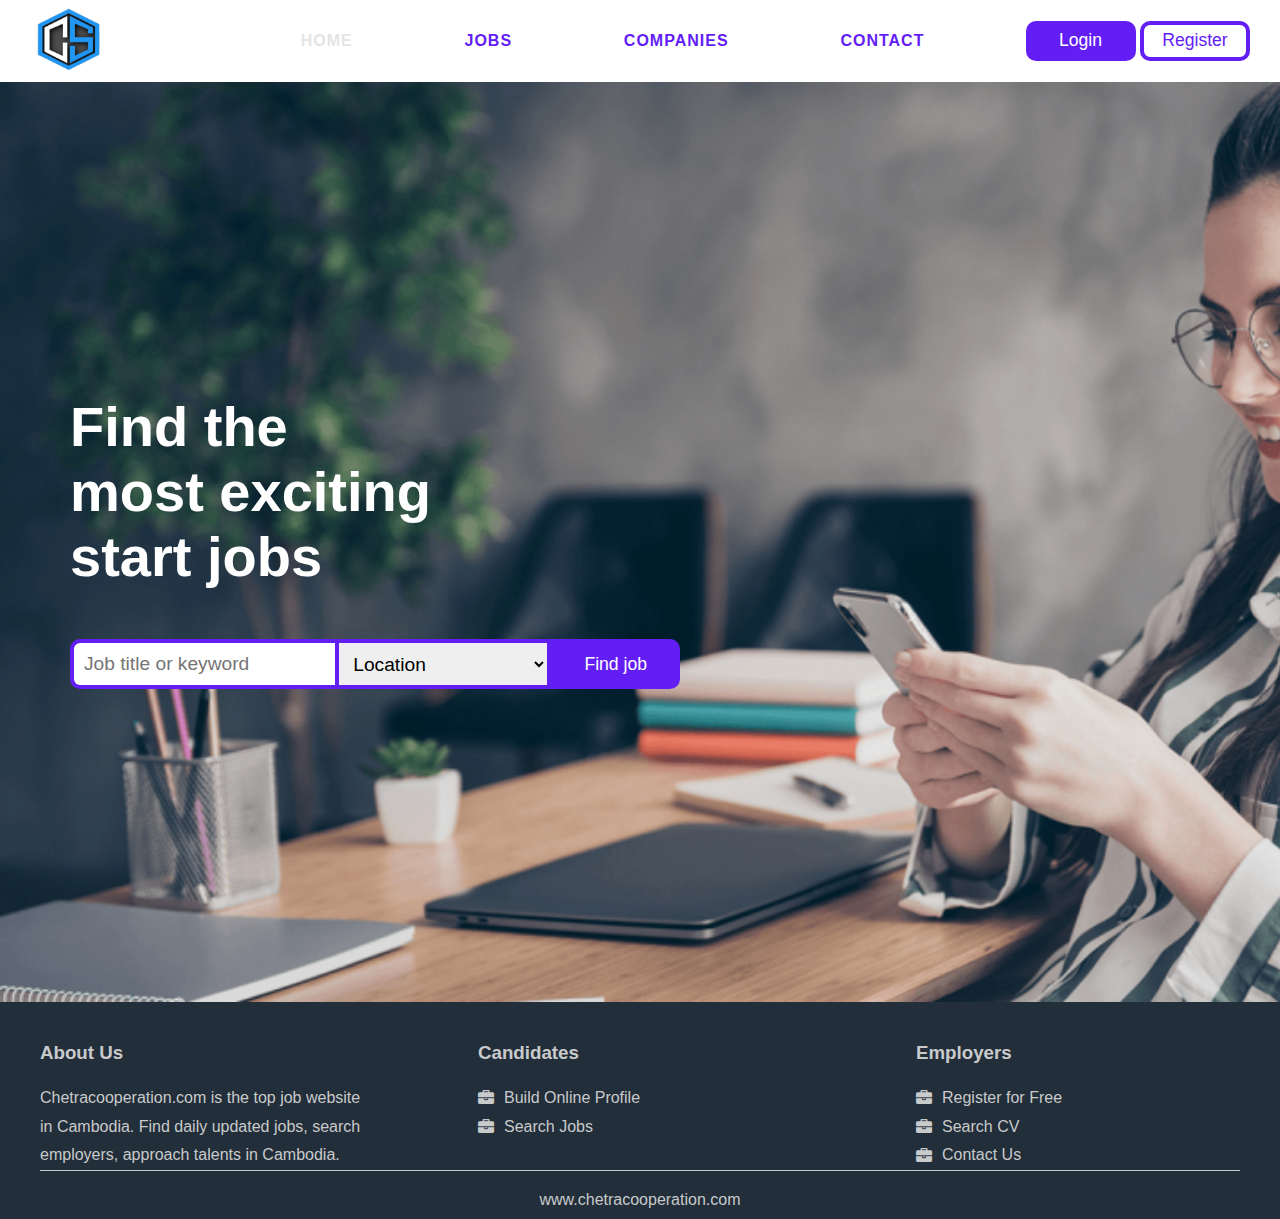
<file: index.html>
<!DOCTYPE html>
<html lang="en">
<head>
  <meta charset="UTF-8">
  <meta http-equiv="X-UA-Compatible" content="IE=edge">
  <meta name="viewport" content="width=device-width, initial-scale=1.0">
  <title>CHETRA Cooperation</title>
  <link rel = "icon" href = "image/logo.png" type = "image/x-icon">
  <link rel="stylesheet" href="css/main.min.css">
  <link rel="stylesheet" href="css/home.min.css">
  <link rel="stylesheet" href="https://cdnjs.cloudflare.com/ajax/libs/font-awesome/4.7.0/css/font-awesome.min.css">
</head>
<body>

  <nav> 
    <div class="logo">
        <a href="index.html"><img src="image/logo.png" alt="" ></a>
    </div>
    <input type="checkbox" id="click">
    <label for="click" class="menu-bars">
        <i class="fa fa-bars"></i>
    </label>
    <ul>
        <li><a href="index.html" id="active">Home</a></li>
        <li><a href="Pages/jobs.html">Jobs</a></li>
        <li><a href="Pages/companies.html">Companies</a></li>
        <li><a href="Pages/contact.html">Contact</a></li>
        <div class="btn-group">
          <a href="Pages/signin.html"><button class="login">Login</button></a>
          <a href="Pages/signup.html"><button class="register" id="not-active">Register</button></a>
        </div>
    </ul>
  </nav>

  <div class="container">
    <div class="container-title">
      <h1>Find the <br>
      most exciting <br>
      start jobs</h1>
      <div class="find-job">
        <form action="#">
          <input type="search" placeholder="Job title or keyword">
          <select id="Locations">
            <option id="show" value="Location" selected>Location</option>
            <option value="Location">Phnom Penh</option>
            <option value="Location">Battambang</option>
            <option value="Location">Takeo</option>
            <option value="Location">Banteay Meanchey</option>
            <option value="Location">Kampong Cham</option>
            <option value="Location">Kampong Chhnang</option>
            <option value="Location">Kampong Speu</option>
            <option value="Location">Kampong Thom</option>
            <option value="Location">Kampot</option>
            <option value="Location">Kandal</option>
            <option value="Location">Koh Kong</option>
            <option value="Location">Kratié</option>
            <option value="Location">Mondulkiri</option>
            <option value="Location">Preah Vihear</option>
            <option value="Location">Prey Veng</option>
            <option value="Location">Pursat</option>
            <option value="Location">Ratanakiri</option>
            <option value="Location">Siem Reap</option>
            <option value="Location">Preah Sihanouk</option>
            <option value="Location">Stung Treng</option>
            <option value="Location">Svay Rieng</option>
            <option value="Location">Oddar Meanchey</option>
            <option value="Location">Kep</option>
            <option value="Location">Pailin</option>
            <option value="Location">Tboung Khmum</option>
          </select>
          <button><a href="Pages/jobs.html">Find job</a></button>
        </form>
      </div>
    </div>
  </div>

  <footer>
    <div class="footer-top">
      <div class="text-group">
        <div class="title-text">
          <h3>About Us</h3>
        </div>
        <div class="sub-text">
          <p>Chetracooperation.com is the top job website in Cambodia. Find daily updated jobs, search employers, approach talents in Cambodia.</p>
        </div>
      </div>
      <div class="text-group">
        <div class="title-text">
          <h3>Candidates</h3>
        </div>
        <div class="sub-text">
          <a href="Pages/signin.html">
            <i class="fa fa-briefcase" aria-hidden="true"></i>
            <p>Build Online Profile</p>
          </a>
          <a href="Pages/jobs.html">
            <i class="fa fa-briefcase" aria-hidden="true"></i>
            <p>Search Jobs</p>
          </a>
        </div>
      </div>
      <div class="text-group">
        <div class="title-text">
          <h3>Employers</h3>
        </div>
        <div class="sub-text">
          <a href="Pages/signup.html">
            <i class="fa fa-briefcase" aria-hidden="true"></i>
            <p>Register for Free</p>
          </a>
          <a href="Pages/signin.html">
            <i class="fa fa-briefcase" aria-hidden="true"></i>
            <p>Search CV</p>
          </a>
          <a href="Pages/contact.html">
            <i class="fa fa-briefcase" aria-hidden="true"></i>
            <p>Contact Us</p>
          </a>
        </div>
      </div>
    </div>
    <p id="link">www.chetracooperation.com</p>
  </footer>
</body>
</html>
</file>
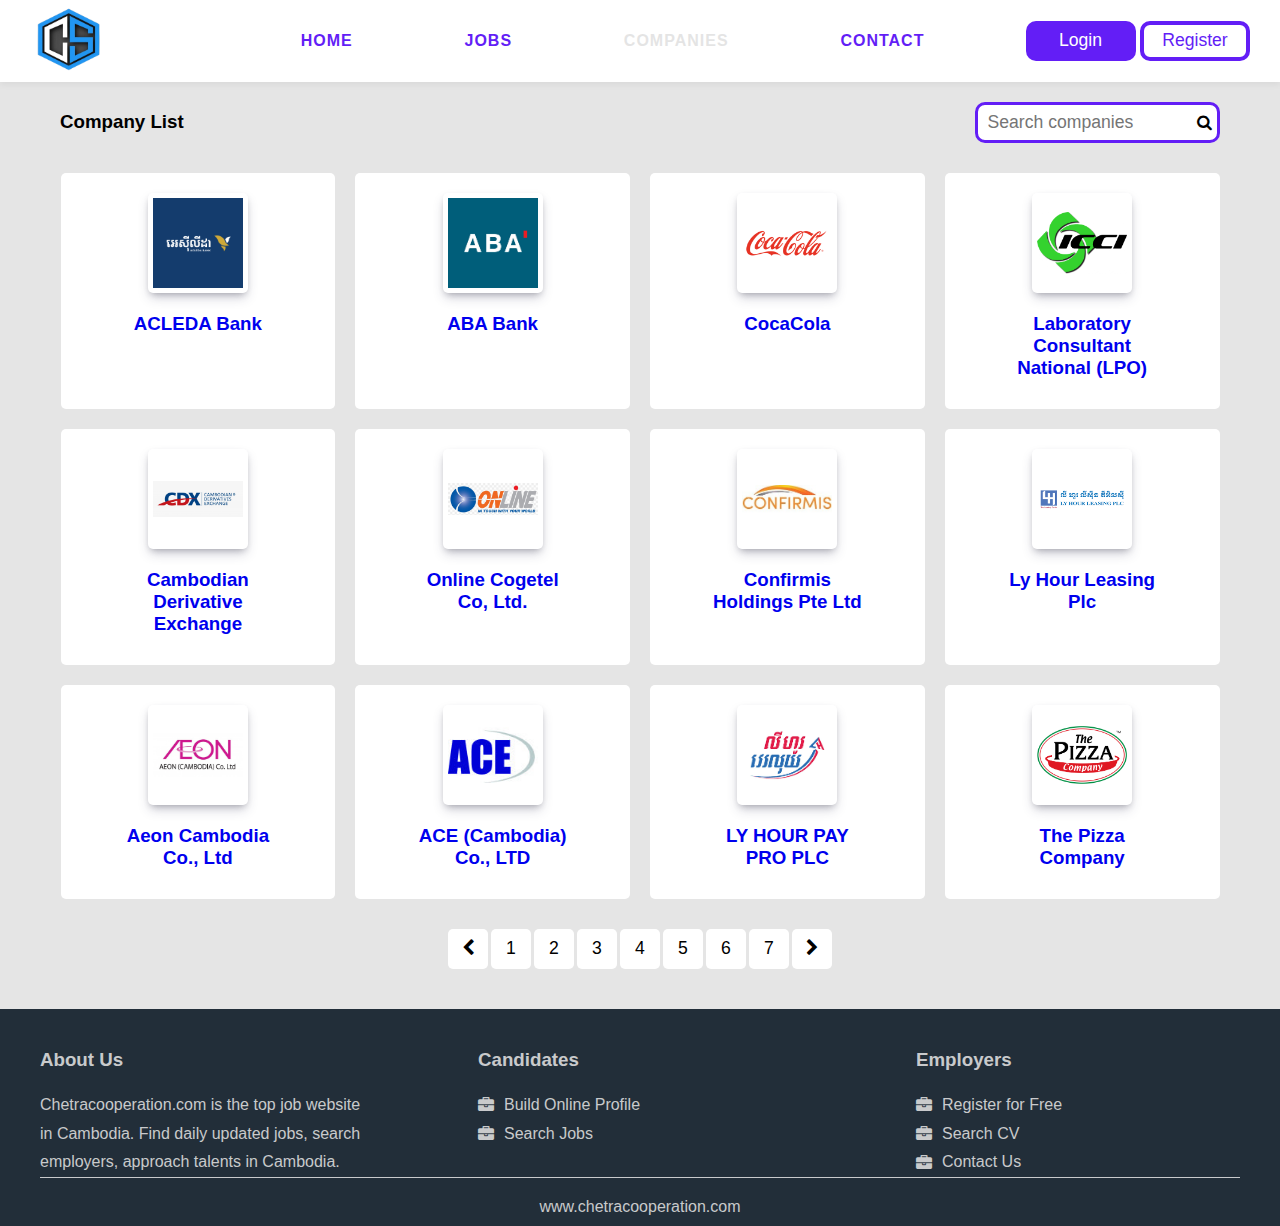
<file: Pages/companies.html>
<!DOCTYPE html>
<html lang="en">
<head>
  <meta charset="UTF-8">
  <meta http-equiv="X-UA-Compatible" content="IE=edge">
  <meta name="viewport" content="width=device-width, initial-scale=1.0">
  <title>Companies | CHETRA Cooperation</title>
  <link rel = "icon" href = "../image/logo.png" type = "image/x-icon">
  <link rel="stylesheet" href="../css/main.min.css">
  <link rel="stylesheet" href="../css/job.min.css">
  <link rel="stylesheet" href="../css/company.min.css">
  <link rel="stylesheet" href="https://cdnjs.cloudflare.com/ajax/libs/font-awesome/4.7.0/css/font-awesome.min.css">
</head>
<body>
  
  <nav> 
    <div class="logo">
        <a href="../index.html"><img src="../image/logo.png" alt="" ></a>
    </div>
    <input type="checkbox" id="click">
    <label for="click" class="menu-bars">
        <i class="fa fa-bars"></i>
    </label>
    <ul>
        <li><a href="../index.html">Home</a></li>
        <li><a href="jobs.html">Jobs</a></li>
        <li><a href="companies.html" id="active">Companies</a></li>
        <li><a href="contact.html">Contact</a></li>
        <div class="btn-group">
          <a href="signin.html"><button class="login">Login</button></a>
          <a href="signup.html"><button class="register" id="not-active">Register</button></a>
        </div>
    </ul>
  </nav>
  
  <div class="container">
    <div class="job-header">
      <h3>Company List</h3>
      <div class="search-lst" id="myLinks">
        <input type="search" placeholder="Search companies">
        <i class="fa fa-search" aria-hidden="true"></i>
      </div>
    </div>
    <div class="job-lst">
      <div class="card">
        <a href="jobs.html">
          <div class="card-logo">
            <img src="../image/companies/acleda.png" alt="logo">
          </div>
          <div class="card-title">
            <h3>ACLEDA Bank</h3>
          </div>
        </a>
      </div>
      <div class="card">
        <a href="jobs.html">
          <div class="card-logo">
            <img src="../image/companies/aba.jpg" alt="logo">
          </div>
          <div class="card-title">
            <h3>ABA Bank</h3>
          </div>
        </a>
      </div>
      <div class="card">
        <a href="jobs.html">
          <div class="card-logo">
            <img src="../image/companies/c8.png" alt="logo">
          </div>
          <div class="card-title">
            <h3>CocaCola</h3>
          </div>
        </a>
      </div>
      <div class="card">
        <a href="jobs.html">
          <div class="card-logo">
            <img src="../image/job/c1.png" alt="logo">
          </div>
          <div class="card-title">
            <h3>Laboratory Consultant National (LPO)</h3>
          </div>
        </a>
      </div>
      <div class="card">
        <a href="jobs.html">
          <div class="card-logo">
            <img src="../image/job/c2.png" alt="logo">
          </div>
          <div class="card-title">
            <h3>Cambodian Derivative Exchange</h3>
          </div>
        </a>
      </div>
      
      <div class="card">
        <a href="jobs.html">
          <div class="card-logo">
            <img src="../image/job/c4.jpg" alt="logo">
          </div>
          <div class="card-title">
            <h3>Online Cogetel Co, Ltd.</h3>
          </div>
        </a>
      </div>
      <div class="card">
        <a href="jobs.html">
          <div class="card-logo">
            <img src="../image/companies/c1.jpg" alt="logo">
          </div>
          <div class="card-title">
            <h3>Confirmis Holdings Pte Ltd</h3>
          </div>
        </a>
      </div>
      <div class="card">
        <a href="jobs.html">
          <div class="card-logo">
            <img src="../image/companies/c2.png" alt="logo">
          </div>
          <div class="card-title">
            <h3>Ly Hour Leasing Plc</h3>
          </div>
        </a>
      </div>
      <div class="card">
        <a href="jobs.html">
          <div class="card-logo">
            <img src="../image/companies/c3.jpg" alt="logo">
          </div>
          <div class="card-title">
            <h3>Aeon Cambodia Co., Ltd</h3>
          </div>
        </a>
      </div>
      <div class="card">
        <a href="jobs.html">
          <div class="card-logo">
            <img src="../image/companies/c4.jpg" alt="logo">
          </div>
          <div class="card-title">
            <h3>ACE (Cambodia) Co., LTD</h3>
          </div>
        </a>
      </div>
      <div class="card">
        <a href="jobs.html">
          <div class="card-logo">
            <img src="../image/companies/c5.png" alt="logo">
          </div>
          <div class="card-title">
            <h3>LY HOUR PAY PRO PLC</h3>
          </div>
        </a>
      </div>
      <div class="card">
        <a href="jobs.html">
          <div class="card-logo">
            <img src="../image/companies/c7.png" alt="logo">
          </div>
          <div class="card-title">
            <h3>The Pizza Company</h3>
          </div>
        </a>
      </div>
      
    </div>
    <div class="nex-page">
      <div class="new">
        <i class="fa fa-chevron-left" aria-hidden="true"></i>
        <p>1</p>
        <p>2</p>
        <p>3</p>
        <p>4</p>
        <p>5</p>
        <p>6</p>
        <p>7</p>
        <i class="fa fa-chevron-right" aria-hidden="true"></i>
      </div>
    </div>
  </div>

  <footer>
    <div class="footer-top">
      <div class="text-group">
        <div class="title-text">
          <h3>About Us</h3>
        </div>
        <div class="sub-text">
          <p>Chetracooperation.com is the top job website in Cambodia. Find daily updated jobs, search employers, approach talents in Cambodia.</p>
        </div>
      </div>
      <div class="text-group">
        <div class="title-text">
          <h3>Candidates</h3>
        </div>
        <div class="sub-text">
          <a href="signin.html">
            <i class="fa fa-briefcase" aria-hidden="true"></i>
            <p>Build Online Profile</p>
          </a>
          <a href="jobs.html">
            <i class="fa fa-briefcase" aria-hidden="true"></i>
            <p>Search Jobs</p>
          </a>
        </div>
      </div>
      <div class="text-group">
        <div class="title-text">
          <h3>Employers</h3>
        </div>
        <div class="sub-text">
          <a href="signup.html">
            <i class="fa fa-briefcase" aria-hidden="true"></i>
            <p>Register for Free</p>
          </a>
          <a href="signin.html">
            <i class="fa fa-briefcase" aria-hidden="true"></i>
            <p>Search CV</p>
          </a>
          <a href="contact.html">
            <i class="fa fa-briefcase" aria-hidden="true"></i>
            <p>Contact Us</p>
          </a>
        </div>
      </div>
    </div>
    <p id="link">www.chetracooperation.com</p>
  </footer>
</body>
</html>
</file>
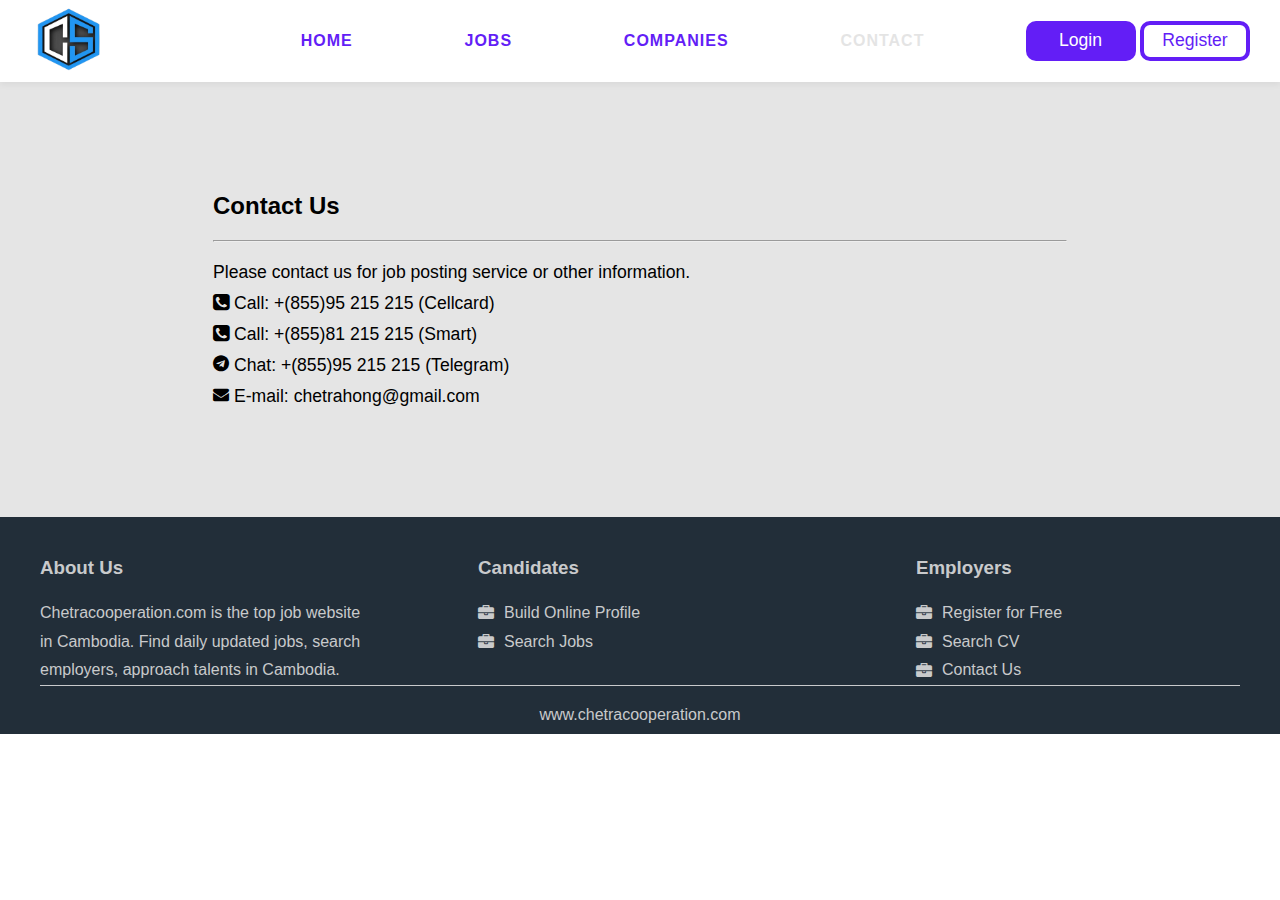
<file: Pages/contact.html>
<!DOCTYPE html>
<html lang="en">
<head>
  <meta charset="UTF-8">
  <meta http-equiv="X-UA-Compatible" content="IE=edge">
  <meta name="viewport" content="width=device-width, initial-scale=1.0">
  <title>Contact | CHETRA Cooperation</title>
  <link rel = "icon" href = "../image/logo.png" type = "image/x-icon">
  <link rel="stylesheet" href="../css/main.min.css">
  <link rel="stylesheet" href="../css/contact.min.css">
  <link rel="stylesheet" href="https://cdnjs.cloudflare.com/ajax/libs/font-awesome/4.7.0/css/font-awesome.min.css">
</head>
<body>
  
  <nav> 
    <div class="logo">
        <a href="../index.html"><img src="../image/logo.png" alt="" ></a>
    </div>
    <input type="checkbox" id="click">
    <label for="click" class="menu-bars">
        <i class="fa fa-bars"></i>
    </label>
    <ul>
        <li><a href="../index.html">Home</a></li>
        <li><a href="jobs.html">Jobs</a></li>
        <li><a href="companies.html">Companies</a></li>
        <li><a href="contact.html" id="active">Contact</a></li>
        <div class="btn-group">
          <a href="signin.html"><button class="login">Login</button></a>
          <a href="signup.html"><button class="register" id="not-active">Register</button></a>
        </div>
    </ul>
  </nav>

  <div class="container">
    <div class="container-title">
      <h2>Contact Us</h2>
      <hr>
      <p>Please contact us for job posting service or other information.</p>
      <div class="tel">
        <i class="fa fa-phone-square call" aria-hidden="true"></i>
        <p>Call: +(855)95 215 215 (Cellcard)</p>
      </div>
      <div class="tel">
        <i class="fa fa-phone-square call" aria-hidden="true"></i>
        <p>Call: +(855)81 215 215 (Smart)</p>
      </div>
      <div class="tel">
        <i class="fa fa-telegram" aria-hidden="true"></i>
        <p>Chat: +(855)95 215 215 (Telegram)</p>
      </div>
      <div class="tel">
        <i class="fa fa-envelope" aria-hidden="true"></i>
        <p>E-mail: chetrahong@gmail.com</p>
      </div>
    </div>
  </div>
  <footer>
    <div class="footer-top">
      <div class="text-group">
        <div class="title-text">
          <h3>About Us</h3>
        </div>
        <div class="sub-text">
          <p>Chetracooperation.com is the top job website in Cambodia. Find daily updated jobs, search employers, approach talents in Cambodia.</p>
        </div>
      </div>
      <div class="text-group">
        <div class="title-text">
          <h3>Candidates</h3>
        </div>
        <div class="sub-text">
          <a href="signin.html">
            <i class="fa fa-briefcase" aria-hidden="true"></i>
            <p>Build Online Profile</p>
          </a>
          <a href="jobs.html">
            <i class="fa fa-briefcase" aria-hidden="true"></i>
            <p>Search Jobs</p>
          </a>
        </div>
      </div>
      <div class="text-group">
        <div class="title-text">
          <h3>Employers</h3>
        </div>
        <div class="sub-text">
          <a href="signup.html">
            <i class="fa fa-briefcase" aria-hidden="true"></i>
            <p>Register for Free</p>
          </a>
          <a href="signin.html">
            <i class="fa fa-briefcase" aria-hidden="true"></i>
            <p>Search CV</p>
          </a>
          <a href="contact.html">
            <i class="fa fa-briefcase" aria-hidden="true"></i>
            <p>Contact Us</p>
          </a>
        </div>
      </div>
    </div>
    <p id="link">www.chetracooperation.com</p>
  </footer>
</body>
</html>
</file>
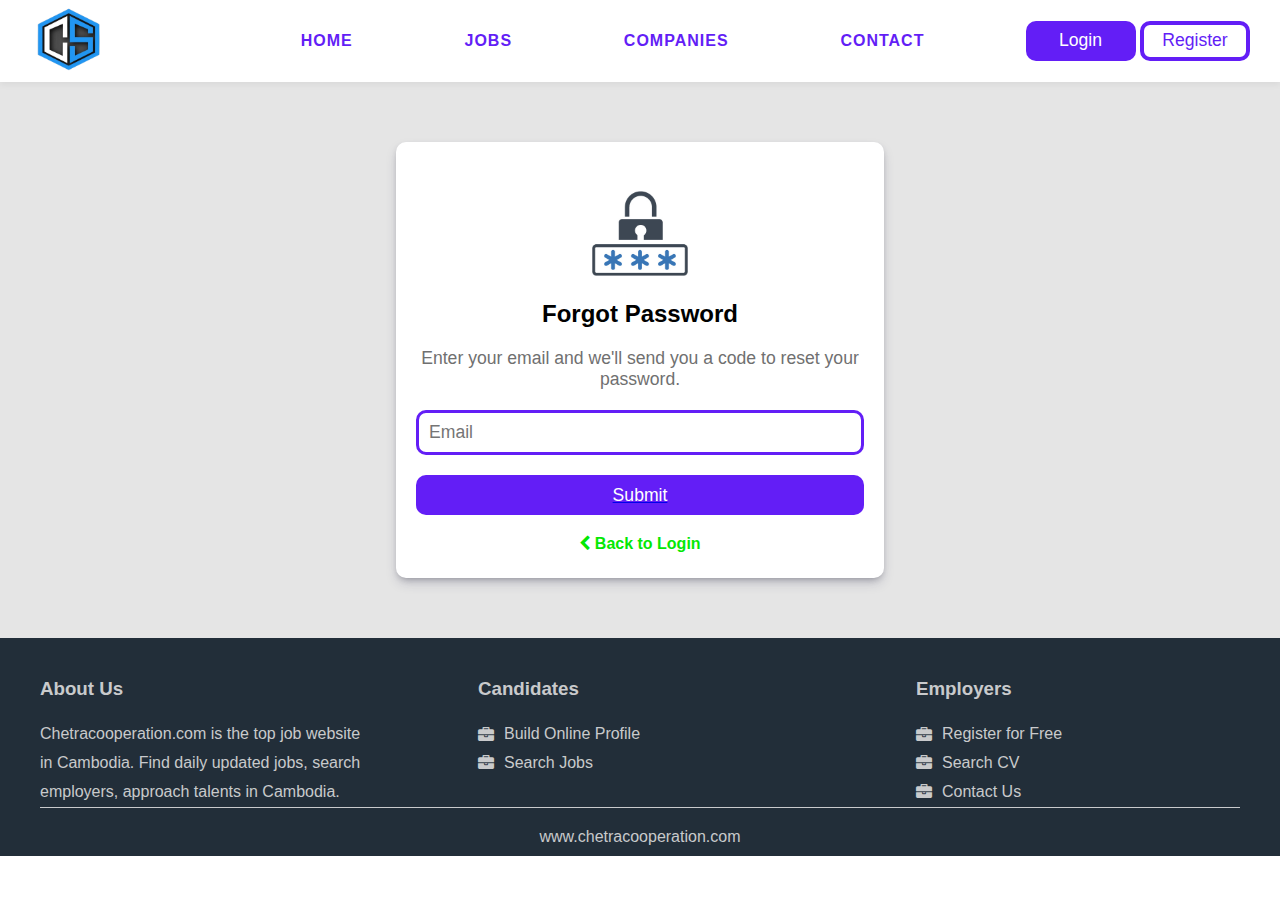
<file: Pages/forgot.html>
<!DOCTYPE html>
<html lang="en">

<head>
  <meta charset="UTF-8">
  <meta http-equiv="X-UA-Compatible" content="IE=edge">
  <meta name="viewport" content="width=device-width, initial-scale=1.0">
  <title>Forgot Password | CHETRA Cooperation</title>
  <link rel = "icon" href = "../image/logo.png" type = "image/x-icon">
  <link rel="stylesheet" href="../css/main.min.css">
  <link rel="stylesheet" href="../css/login.min.css">
  <link rel="stylesheet" href="https://cdnjs.cloudflare.com/ajax/libs/font-awesome/4.7.0/css/font-awesome.min.css">
</head>

<body>

  <nav>
    <div class="logo">
      <a href="../index.html"><img src="../image/logo.png" alt=""></a>
    </div>
    <input type="checkbox" id="click">
    <label for="click" class="menu-bars">
      <i class="fa fa-bars"></i>
    </label>
    <ul>
      <li><a href="../index.html">Home</a></li>
      <li><a href="jobs.html">Jobs</a></li>
      <li><a href="companies.html">Companies</a></li>
      <li><a href="contact.html">Contact</a></li>
      <div class="btn-group">
        <a href="signin.html"><button class="login">Login</button></a>
        <a href="signup.html"><button class="register" id="not-active">Register</button></a>
      </div>
    </ul>
  </nav>

  <div class="container">
    <form action="#" class="form">
      <div class="form-logo">
        <img src="../image/forgot2.jpg" alt="forgot" width="200px">
      </div>
      <h2>Forgot Password</h2>
      <div class="check">
        <p style="font-size: 1.1rem; color: rgb(112, 112, 112);">Enter your email and we'll send you a code to reset your password.</p>
      </div>
      <div class="email">
        <input type="email" placeholder="Email">
      </div>
      <div class="button">
        <a href="#"><button class="btn">Submit</button></a>
      </div>
      <p><a href="signin.html"><i class="fa fa-chevron-left" aria-hidden="true"></i> Back to Login</a></p>
    </form>
  </div>

  <footer>
    <div class="footer-top">
      <div class="text-group">
        <div class="title-text">
          <h3>About Us</h3>
        </div>
        <div class="sub-text">
          <p>Chetracooperation.com is the top job website in Cambodia. Find daily updated jobs, search employers,
            approach talents in Cambodia.</p>
        </div>
      </div>
      <div class="text-group">
        <div class="title-text">
          <h3>Candidates</h3>
        </div>
        <div class="sub-text">
          <a href="#">
            <i class="fa fa-briefcase" aria-hidden="true"></i>
            <p>Build Online Profile</p>
          </a>
          <a href="#">
            <i class="fa fa-briefcase" aria-hidden="true"></i>
            <p>Search Jobs</p>
          </a>
        </div>
      </div>
      <div class="text-group">
        <div class="title-text">
          <h3>Employers</h3>
        </div>
        <div class="sub-text">
          <a href="#">
            <i class="fa fa-briefcase" aria-hidden="true"></i>
            <p>Register for Free</p>
          </a>
          <a href="#">
            <i class="fa fa-briefcase" aria-hidden="true"></i>
            <p>Search CV</p>
          </a>
          <a href="#">
            <i class="fa fa-briefcase" aria-hidden="true"></i>
            <p>Contact Us</p>
          </a>
        </div>
      </div>
    </div>
    <p id="link">www.chetracooperation.com</p>
  </footer>
</body>

</html>
</file>
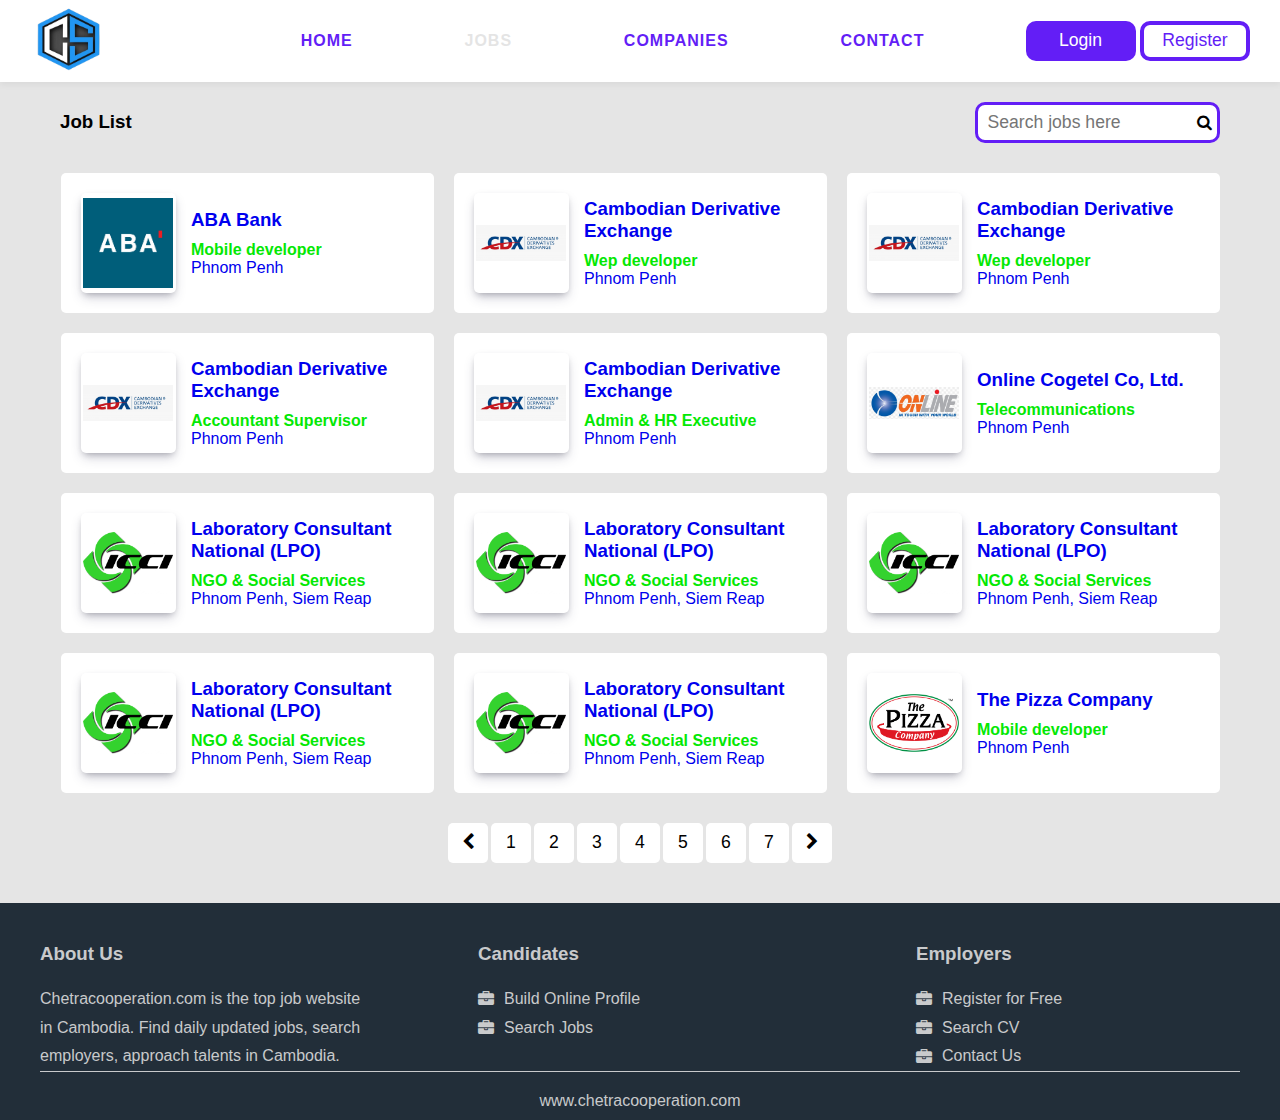
<file: Pages/jobs.html>
<!DOCTYPE html>
<html lang="en">
<head>
  <meta charset="UTF-8">
  <meta http-equiv="X-UA-Compatible" content="IE=edge">
  <meta name="viewport" content="width=device-width, initial-scale=1.0">
  <title>Jobs | CHETRA Cooperation</title>
  <link rel = "icon" href = "../image/logo.png" type = "image/x-icon">
  <link rel="stylesheet" href="../css/main.min.css">
  <link rel="stylesheet" href="../css/job.min.css">
  <link rel="stylesheet" href="https://cdnjs.cloudflare.com/ajax/libs/font-awesome/4.7.0/css/font-awesome.min.css">
</head>
<body>
  
  <nav> 
    <div class="logo">
        <a href="../index.html"><img src="../image/logo.png" alt="" ></a>
    </div>
    <input type="checkbox" id="click">
    <label for="click" class="menu-bars">
        <i class="fa fa-bars"></i>
    </label>
    <ul>
        <li><a href="../index.html">Home</a></li>
        <li><a href="jobs.html" id="active">Jobs</a></li>
        <li><a href="companies.html">Companies</a></li>
        <li><a href="contact.html">Contact</a></li>
        <div class="btn-group">
          <a href="signin.html"><button class="login">Login</button></a>
          <a href="signup.html"><button class="register" id="not-active">Register</button></a>
        </div>
    </ul>
  </nav>
  
  <div class="container">
    <div class="job-header">
      <h3>Job List</h3>
      <div class="search-lst">
        <input type="search" placeholder="Search jobs here">
        <i class="fa fa-search" aria-hidden="true"></i>
      </div>
    </div>
    <div class="job-lst">
      <div class="card">
        <a href="../Pages/Subpages/aba.html">
          <div class="card-logo">
            <img src="../image/companies/aba.jpg" alt="logo">
          </div>
          <div class="card-title">
            <h3>ABA Bank</h3>
            <p id="position">Mobile developer</p>
            <p>Phnom Penh</p>
          </div>
        </a>
      </div>
      <div class="card">
        <a href="../Pages/Subpages/cambo.html">
          <div class="card-logo">
            <img src="../image/job/c2.png" alt="logo">
          </div>
          <div class="card-title">
            <h3>Cambodian Derivative Exchange</h3>
            <p id="position">Wep developer</p>
            <p>Phnom Penh</p>
          </div>
        </a>
      </div>
      <div class="card">
        <a href="../Pages/Subpages/cambo.html">
          <div class="card-logo">
            <img src="../image/job/c2.png" alt="logo">
          </div>
          <div class="card-title">
            <h3>Cambodian Derivative Exchange</h3>
            <p id="position">Wep developer</p>
            <p>Phnom Penh</p>
          </div>
        </a>
      </div>
      <div class="card">
        <a href="../Pages/Subpages/cambo.html">
          <div class="card-logo">
            <img src="../image/job/c2.png" alt="logo">
          </div>
          <div class="card-title">
            <h3>Cambodian Derivative Exchange</h3>
            <p id="position">Accountant Supervisor</p>
            <p>Phnom Penh</p>
          </div>
        </a>
      </div>
      <div class="card">
        <a href="../Pages/Subpages/cambo.html">
          <div class="card-logo">
            <img src="../image/job/c2.png" alt="logo">
          </div>
          <div class="card-title">
            <h3>Cambodian Derivative Exchange</h3>
            <p id="position">Admin & HR Executive</p>
            <p>Phnom Penh</p>
          </div>
        </a>
      </div>
      <div class="card">
        <a href="../Pages/Subpages/oneline.html">
          <div class="card-logo">
            <img src="../image/job/c4.jpg" alt="logo">
          </div>
          <div class="card-title">
            <h3>Online Cogetel Co, Ltd.</h3>
            <p id="position">Telecommunications</p>
            <p>Phnom Penh</p>
          </div>
        </a>
      </div>
      <div class="card">
        <a href="../Pages/Subpages/icci.html">
          <div class="card-logo">
            <img src="../image/job/c1.png" alt="logo">
          </div>
          <div class="card-title">
            <h3>Laboratory Consultant National (LPO)</h3>
            <p id="position">NGO & Social Services</p>
            <p>Phnom Penh, Siem Reap</p>
          </div>
        </a>
      </div>
      <div class="card">
        <a href="#">
          <div class="card-logo">
            <img src="../image/job/c1.png" alt="logo">
          </div>
          <div class="card-title">
            <h3>Laboratory Consultant National (LPO)</h3>
            <p id="position">NGO & Social Services</p>
            <p>Phnom Penh, Siem Reap</p>
          </div>
        </a>
      </div>
      <div class="card">
        <a href="#">
          <div class="card-logo">
            <img src="../image/job/c1.png" alt="logo">
          </div>
          <div class="card-title">
            <h3>Laboratory Consultant National (LPO)</h3>
            <p id="position">NGO & Social Services</p>
            <p>Phnom Penh, Siem Reap</p>
          </div>
        </a>
      </div>
      <div class="card">
        <a href="#">
          <div class="card-logo">
            <img src="../image/job/c1.png" alt="logo">
          </div>
          <div class="card-title">
            <h3>Laboratory Consultant National (LPO)</h3>
            <p id="position">NGO & Social Services</p>
            <p>Phnom Penh, Siem Reap</p>
          </div>
        </a>
      </div>
      <div class="card">
        <a href="#">
          <div class="card-logo">
            <img src="../image/job/c1.png" alt="logo">
          </div>
          <div class="card-title">
            <h3>Laboratory Consultant National (LPO)</h3>
            <p id="position">NGO & Social Services</p>
            <p>Phnom Penh, Siem Reap</p>
          </div>
        </a>
      </div>
      <div class="card">
        <a href="#">
          <div class="card-logo">
            <img src="../image/companies/c7.png" alt="logo">
          </div>
          <div class="card-title">
            <h3>The Pizza Company</h3>
            <p id="position">Mobile developer</p>
            <p>Phnom Penh</p>
          </div>
        </a>
      </div>
    </div>
    <div class="nex-page">
      <div class="new">
        <i class="fa fa-chevron-left" aria-hidden="true"></i>
        <p>1</p>
        <p>2</p>
        <p>3</p>
        <p>4</p>
        <p>5</p>
        <p>6</p>
        <p>7</p>
        <i class="fa fa-chevron-right" aria-hidden="true"></i>
      </div>
    </div>
  </div>

  <footer>
    <div class="footer-top">
      <div class="text-group">
        <div class="title-text">
          <h3>About Us</h3>
        </div>
        <div class="sub-text">
          <p>Chetracooperation.com is the top job website in Cambodia. Find daily updated jobs, search employers, approach talents in Cambodia.</p>
        </div>
      </div>
      <div class="text-group">
        <div class="title-text">
          <h3>Candidates</h3>
        </div>
        <div class="sub-text">
          <a href="signin.html">
            <i class="fa fa-briefcase" aria-hidden="true"></i>
            <p>Build Online Profile</p>
          </a>
          <a href="jobs.html">
            <i class="fa fa-briefcase" aria-hidden="true"></i>
            <p>Search Jobs</p>
          </a>
        </div>
      </div>
      <div class="text-group">
        <div class="title-text">
          <h3>Employers</h3>
        </div>
        <div class="sub-text">
          <a href="signup.html">
            <i class="fa fa-briefcase" aria-hidden="true"></i>
            <p>Register for Free</p>
          </a>
          <a href="signin.html">
            <i class="fa fa-briefcase" aria-hidden="true"></i>
            <p>Search CV</p>
          </a>
          <a href="contact.html">
            <i class="fa fa-briefcase" aria-hidden="true"></i>
            <p>Contact Us</p>
          </a>
        </div>
      </div>
    </div>
    <p id="link">www.chetracooperation.com</p>
  </footer>
</body>
</html>
</file>
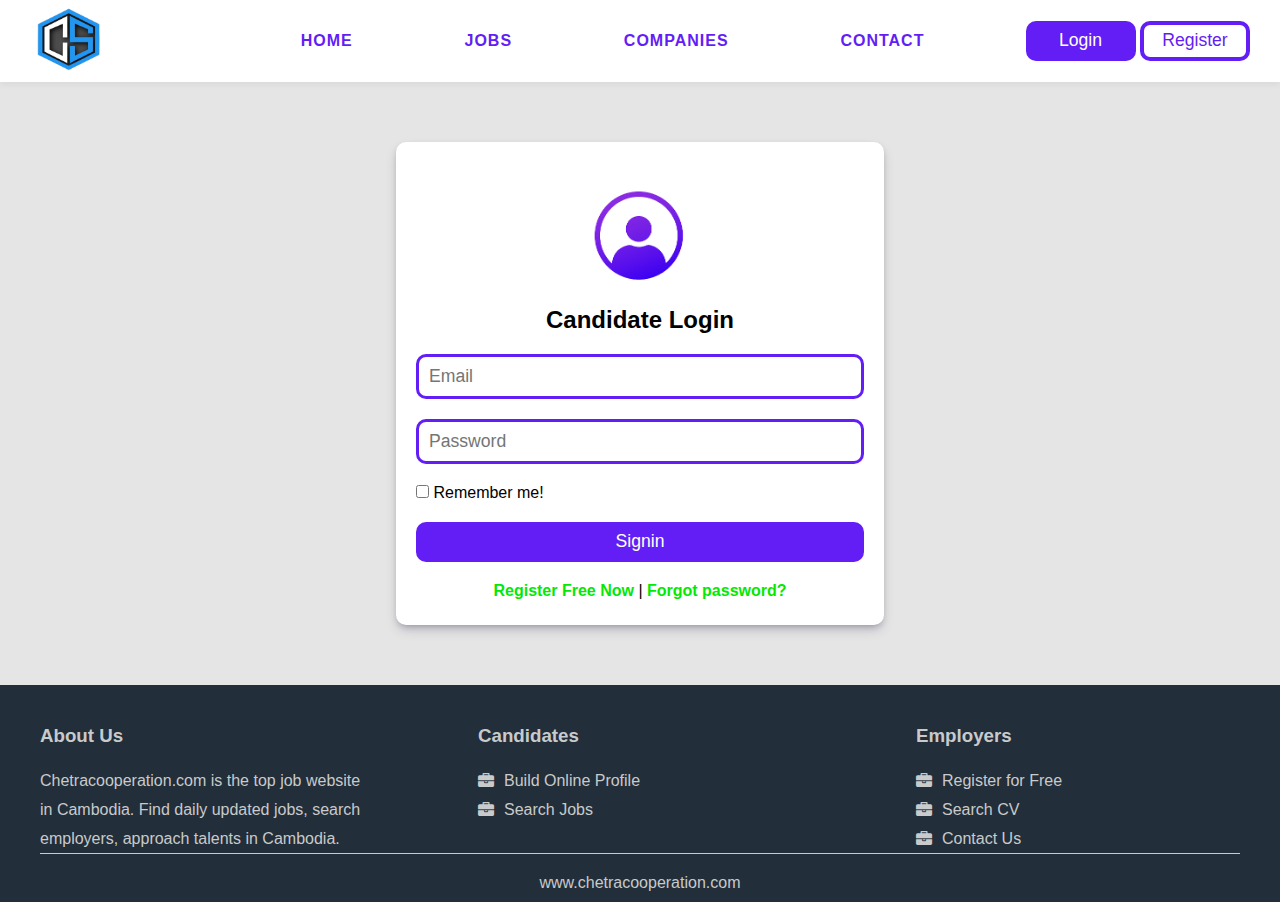
<file: Pages/signin.html>
<!DOCTYPE html>
<html lang="en">

<head>
  <meta charset="UTF-8">
  <meta http-equiv="X-UA-Compatible" content="IE=edge">
  <meta name="viewport" content="width=device-width, initial-scale=1.0">
  <title>Login | CHETRA Cooperation</title>
  <link rel = "icon" href = "../image/logo.png" type = "image/x-icon">
  <link rel="stylesheet" href="../css/main.min.css">
  <link rel="stylesheet" href="../css/login.min.css">
  <link rel="stylesheet" href="https://cdnjs.cloudflare.com/ajax/libs/font-awesome/4.7.0/css/font-awesome.min.css">
</head>

<body>

  <nav>
    <div class="logo">
      <a href="../index.html"><img src="../image/logo.png" alt=""></a>
    </div>
    <input type="checkbox" id="click">
    <label for="click" class="menu-bars">
      <i class="fa fa-bars"></i>
    </label>
    <ul>
      <li><a href="../index.html">Home</a></li>
      <li><a href="jobs.html">Jobs</a></li>
      <li><a href="companies.html">Companies</a></li>
      <li><a href="contact.html">Contact</a></li>
      <div class="btn-group">
        <a href="signin.html"><button class="login">Login</button></a>
        <a href="signup.html"><button class="register" id="not-active">Register</button></a>
      </div>
    </ul>
  </nav>

  <div class="container">
    <form action="#" class="form">
      <div class="form-logo">
        <img src="../image/log.png" alt="forgot" width="150px">
      </div>
      <h2>Candidate Login</h2>
      <div class="email">
        <input type="email" placeholder="Email">
      </div>
      <div class="password">
        <input type="password" placeholder="Password">
      </div>
      <div class="check">
        <input type="checkbox" id="checkbox">
        <label for="checkbox">Remember me!</label>
      </div>
      <div class="button">
        <button class="btn">Signin</button>
      </div>
      <p><a href="signup.html">Register Free Now </a>|<a href="forgot.html"> Forgot password? </a></p>
    </form>
  </div>

  <footer>
    <div class="footer-top">
      <div class="text-group">
        <div class="title-text">
          <h3>About Us</h3>
        </div>
        <div class="sub-text">
          <p>Chetracooperation.com is the top job website in Cambodia. Find daily updated jobs, search employers, approach talents in Cambodia.</p>
        </div>
      </div>
      <div class="text-group">
        <div class="title-text">
          <h3>Candidates</h3>
        </div>
        <div class="sub-text">
          <a href="signin.html">
            <i class="fa fa-briefcase" aria-hidden="true"></i>
            <p>Build Online Profile</p>
          </a>
          <a href="jobs.html">
            <i class="fa fa-briefcase" aria-hidden="true"></i>
            <p>Search Jobs</p>
          </a>
        </div>
      </div>
      <div class="text-group">
        <div class="title-text">
          <h3>Employers</h3>
        </div>
        <div class="sub-text">
          <a href="signup.html">
            <i class="fa fa-briefcase" aria-hidden="true"></i>
            <p>Register for Free</p>
          </a>
          <a href="signin.html">
            <i class="fa fa-briefcase" aria-hidden="true"></i>
            <p>Search CV</p>
          </a>
          <a href="contact.html">
            <i class="fa fa-briefcase" aria-hidden="true"></i>
            <p>Contact Us</p>
          </a>
        </div>
      </div>
    </div>
    <p id="link">www.chetracooperation.com</p>
  </footer>
</body>

</html>
</file>
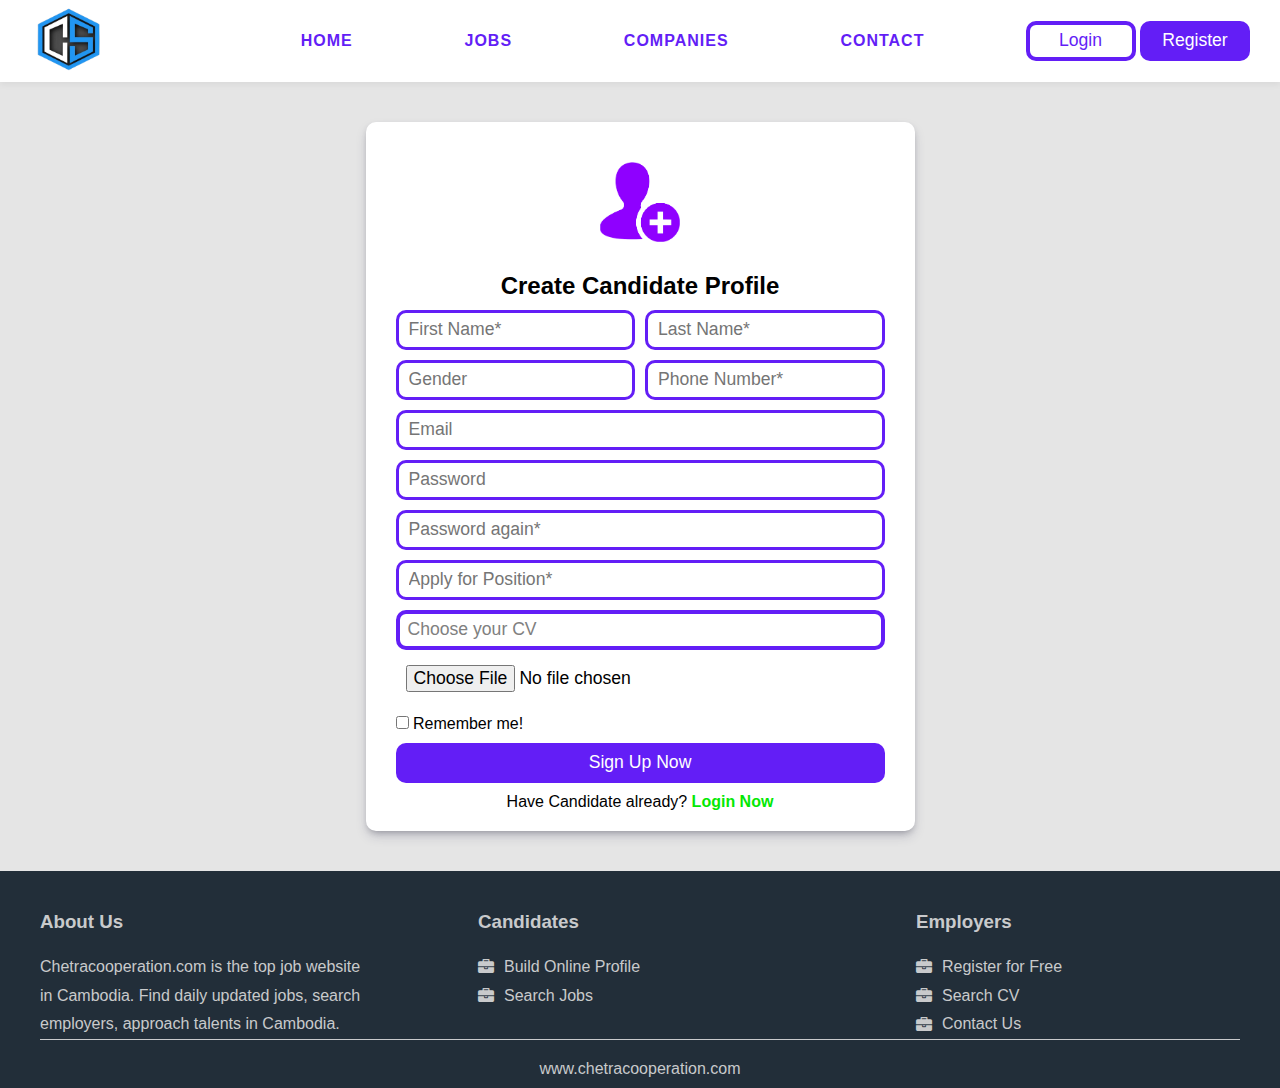
<file: Pages/signup.html>
<!DOCTYPE html>
<html lang="en">

<head>
  <meta charset="UTF-8">
  <meta http-equiv="X-UA-Compatible" content="IE=edge">
  <meta name="viewport" content="width=device-width, initial-scale=1.0">
  <title>Register | CHETRA Cooperation</title>
  <link rel = "icon" href = "../image/logo.png" type = "image/x-icon">
  <link rel="stylesheet" href="../css/main.min.css">
  <link rel="stylesheet" href="../css/signup.min.css">
  <link rel="stylesheet" href="https://cdnjs.cloudflare.com/ajax/libs/font-awesome/4.7.0/css/font-awesome.min.css">
</head>

<body>

  <nav>
    <div class="logo">
      <a href="../index.html"><img src="../image/logo.png" alt=""></a>
    </div>
    <input type="checkbox" id="click">
    <label for="click" class="menu-bars">
      <i class="fa fa-bars"></i>
    </label>
    <ul>
      <li><a href="../index.html">Home</a></li>
      <li><a href="jobs.html">Jobs</a></li>
      <li><a href="companies.html">Companies</a></li>
      <li><a href="contact.html">Contact</a></li>
      <div class="btn-group">
        <a href="signin.html"><button class="login" id="not-active">Login</button></a>
        <a href="signup.html"><button class="register">Register</button></a>
      </div>
    </ul>
  </nav>

  <div class="container">
    <form action="#" class="form">
      <div class="form-logo">
        <img src="../image/register.png" alt="forgot" width="80px">
      </div>
      <h2>Create Candidate Profile</h2>
      <div class="personal">
        <div class="first">
          <input type="text" placeholder="First Name*">
        </div>
        <div class="last">
          <input type="text" placeholder="Last Name*">
        </div>
      </div>
      <div class="personal">
        <div class="first">
          <input type="text" placeholder="Gender">
        </div>
        <div class="last">
          <input type="tel" placeholder="Phone Number*">
        </div>
      </div>
      <div class="contact-info">
        <input type="email" placeholder="Email">
      </div>
      <div class="contact-info">
        <input type="password" placeholder="Password">
      </div>
      <div class="contact-info">
        <input type="password" placeholder="Password again*">
      </div>
      <div class="contact-info">
        <input type="text" placeholder="Apply for Position*">
      </div>
      <div class="contact-info choose">
        <div>
          <label for="upload">Choose your CV</label>
        </div>
      </div>
      <div class="contact-info upload">
        <input type="file">
      </div>
      <div class="check">
        <input type="checkbox" id="checkbox">
        <label for="checkbox">Remember me!</label>
      </div>
      <div class="sign-up">
        <button class="btn">Sign Up Now</button>
      </div>
      <p>Have Candidate already?<a href="signin.html"> Login Now</a></p>
    </form>
  </div>

  <footer>
    <div class="footer-top">
      <div class="text-group">
        <div class="title-text">
          <h3>About Us</h3>
        </div>
        <div class="sub-text">
          <p>Chetracooperation.com is the top job website in Cambodia. Find daily updated jobs, search employers, approach talents in Cambodia.</p>
        </div>
      </div>
      <div class="text-group">
        <div class="title-text">
          <h3>Candidates</h3>
        </div>
        <div class="sub-text">
          <a href="signin.html">
            <i class="fa fa-briefcase" aria-hidden="true"></i>
            <p>Build Online Profile</p>
          </a>
          <a href="jobs.html">
            <i class="fa fa-briefcase" aria-hidden="true"></i>
            <p>Search Jobs</p>
          </a>
        </div>
      </div>
      <div class="text-group">
        <div class="title-text">
          <h3>Employers</h3>
        </div>
        <div class="sub-text">
          <a href="signup.html">
            <i class="fa fa-briefcase" aria-hidden="true"></i>
            <p>Register for Free</p>
          </a>
          <a href="signin.html">
            <i class="fa fa-briefcase" aria-hidden="true"></i>
            <p>Search CV</p>
          </a>
          <a href="contact.html">
            <i class="fa fa-briefcase" aria-hidden="true"></i>
            <p>Contact Us</p>
          </a>
        </div>
      </div>
    </div>
    <p id="link">www.chetracooperation.com</p>
  </footer>
</body>

</html>
</file>
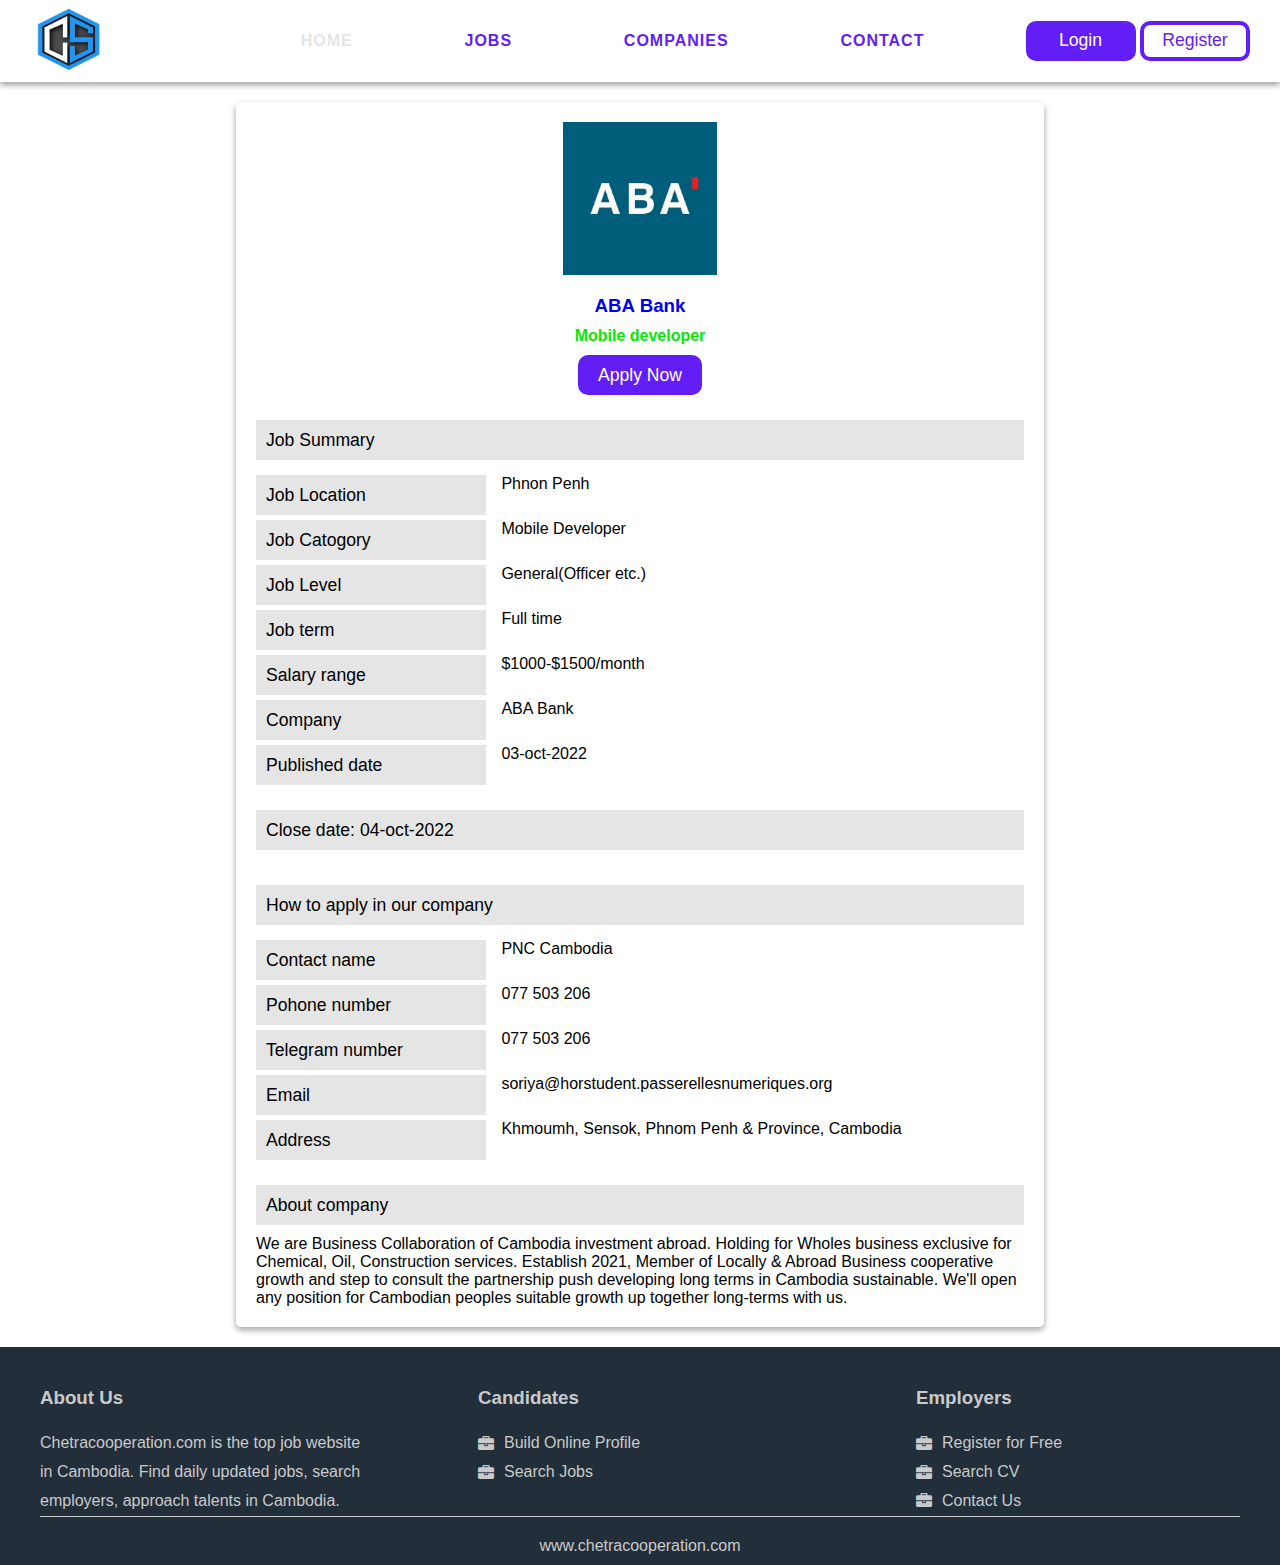
<file: Pages/Subpages/aba.html>
<!DOCTYPE html>
<html lang="en">

<head>
  <meta charset="UTF-8">
  <meta http-equiv="X-UA-Compatible" content="IE=edge">
  <meta name="viewport" content="width=device-width, initial-scale=1.0">
  <title>Apple company | CHETRA Cooperation</title>
  <link rel = "icon" href = "../../image/logo.png" type = "image/x-icon">
  <link rel="stylesheet" href="../../css/main.min.css">
  <link rel="stylesheet" href="../../css/apply.min.css">
  <link rel="stylesheet" href="https://cdnjs.cloudflare.com/ajax/libs/font-awesome/4.7.0/css/font-awesome.min.css">
</head>

<body>

  <nav>
    <div class="logo">
      <a href="../../index.html"><img src="../../image/logo.png" alt=""></a>
    </div>
    <input type="checkbox" id="click">
    <label for="click" class="menu-bars">
      <i class="fa fa-bars"></i>
    </label>
    <ul>
      <li><a href="../../index.html" id="active">Home</a></li>
      <li><a href="../jobs.html">Jobs</a></li>
      <li><a href="../companies.html">Companies</a></li>
      <li><a href="../contact.html">Contact</a></li>
      <div class="btn-group">
        <a href="../signin.html"><button class="login">Login</button></a>
        <a href="../signup.html"><button class="register" id="not-active">Register</button></a>
      </div>
    </ul>
  </nav>

  <div class="container">
    <div class="card">
      <a href="../signup.html">
        <div class="card-logo">
          <img src="../../image/companies/aba.jpg" alt="logo" width="20%">
        </div>
        <div class="card-title">
          <h3>ABA Bank</h3>
          <p id="position">Mobile developer</p>
          <button>Apply Now</button>
        </div>
      </a>
      <div class="card-detail">
        <button class="btn">Job Summary</button>
        <div class="but">
          <button>Job Location</button>
          <p>Phnon Penh</p>
        </div>
        <div class="but">
          <button>Job Catogory</button>
          <p>Mobile Developer</p>
        </div>
        <div class="but">
          <button>Job Level</button>
          <p>General(Officer etc.)</p>
        </div>
        <div class="but">
          <button>Job term</button>
          <p>Full time</p>
        </div>
        <div class="but">
          <button>Salary range</button>
          <p>$1000-$1500/month</p>
        </div>
        <div class="but">
          <button>Company</button>
          <p>ABA Bank</p>
        </div>
        <div class="but">
          <button>Published date</button>
          <p>03-oct-2022</p>
        </div>
        <button class="btn">Close date: 04-oct-2022</button>
        <button class="btn">How to apply in our company</button>
        <div class="but">
          <button>Contact name</button>
          <p>PNC Cambodia</p>
        </div>
        <div class="but">
          <button>Pohone number</button>
          <p>077 503 206</p>
        </div>
        <div class="but">
          <button>Telegram number</button>
          <p>077 503 206</p>
        </div>
        <div class="but">
          <button>Email</button>
          <p>soriya@horstudent.passerellesnumeriques.org</p>
        </div>
        <div class="but">
          <button>Address</button>
          <p>Khmoumh, Sensok, Phnom Penh & Province, Cambodia</p>
        </div>
        <button class="btn">About company</button>
        <p>We are Business Collaboration of Cambodia investment abroad.
          Holding for Wholes business exclusive for Chemical, Oil, Construction services.
          Establish 2021, Member of Locally & Abroad Business cooperative growth and step to consult the partnership
          push developing long terms in Cambodia sustainable.
          We'll open any position for Cambodian peoples suitable growth up together long-terms with us.</p>
      </div>
    </div>
  </div>

  <footer>
    <div class="footer-top">
      <div class="text-group">
        <div class="title-text">
          <h3>About Us</h3>
        </div>
        <div class="sub-text">
          <p>Chetracooperation.com is the top job website in Cambodia. Find daily updated jobs, search employers,
            approach talents in Cambodia.</p>
        </div>
      </div>
      <div class="text-group">
        <div class="title-text">
          <h3>Candidates</h3>
        </div>
        <div class="sub-text">
          <a href="../signin.html">
            <i class="fa fa-briefcase" aria-hidden="true"></i>
            <p>Build Online Profile</p>
          </a>
          <a href="../jobs.html">
            <i class="fa fa-briefcase" aria-hidden="true"></i>
            <p>Search Jobs</p>
          </a>
        </div>
      </div>
      <div class="text-group">
        <div class="title-text">
          <h3>Employers</h3>
        </div>
        <div class="sub-text">
          <a href="../signup.html">
            <i class="fa fa-briefcase" aria-hidden="true"></i>
            <p>Register for Free</p>
          </a>
          <a href="../signin.html">
            <i class="fa fa-briefcase" aria-hidden="true"></i>
            <p>Search CV</p>
          </a>
          <a href="../contact.html">
            <i class="fa fa-briefcase" aria-hidden="true"></i>
            <p>Contact Us</p>
          </a>
        </div>
      </div>
    </div>
    <p id="link">www.chetracooperation.com</p>
  </footer>
</body>

</html>
</file>
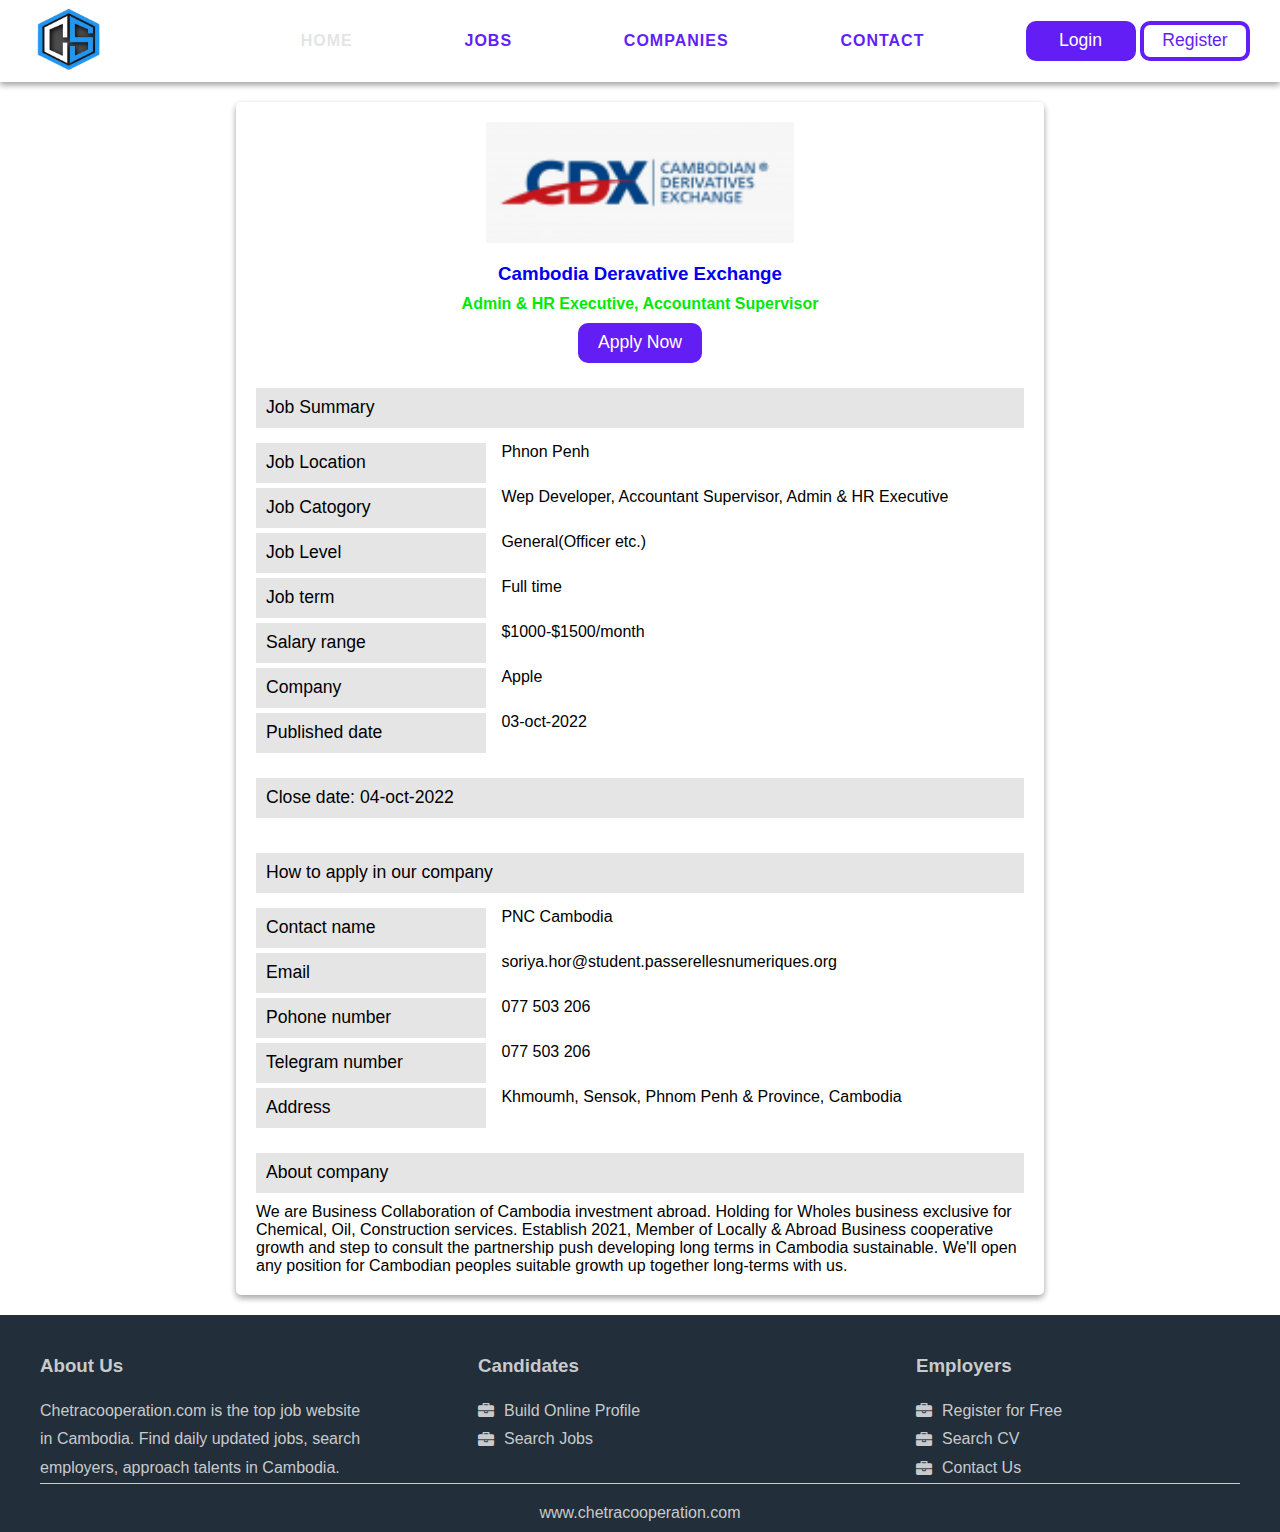
<file: Pages/Subpages/cambo.html>
<!DOCTYPE html>
<html lang="en">

<head>
  <meta charset="UTF-8">
  <meta http-equiv="X-UA-Compatible" content="IE=edge">
  <meta name="viewport" content="width=device-width, initial-scale=1.0">
  <title>Cambodia Deravative Exchange | CHETRA Cooperation</title>
  <link rel = "icon" href = "../../image/logo.png" type = "image/x-icon">
  <link rel="stylesheet" href="../../css/main.min.css">
  <link rel="stylesheet" href="../../css/apply.min.css">
  <link rel="stylesheet" href="https://cdnjs.cloudflare.com/ajax/libs/font-awesome/4.7.0/css/font-awesome.min.css">
</head>

<body>

  <nav>
    <div class="logo">
      <a href="../../index.html"><img src="../../image/logo.png" alt=""></a>
    </div>
    <input type="checkbox" id="click">
    <label for="click" class="menu-bars">
      <i class="fa fa-bars"></i>
    </label>
    <ul>
      <li><a href="../../index.html" id="active">Home</a></li>
      <li><a href="../jobs.html">Jobs</a></li>
      <li><a href="../companies.html">Companies</a></li>
      <li><a href="../contact.html">Contact</a></li>
      <div class="btn-group">
        <a href="../signin.html"><button class="login">Login</button></a>
        <a href="../signup.html"><button class="register" id="not-active">Register</button></a>
      </div>
    </ul>
  </nav>

  <div class="container">
    <div class="card">
      <a href="../signup.html">
        <div class="card-logo">
          <img src="../../image/job/c2.png" alt="logo" width="40%">
        </div>
        <div class="card-title">
          <h3>Cambodia Deravative Exchange</h3>
          <p id="position">Admin & HR Executive, Accountant Supervisor</p>
          <button>Apply Now</button>
        </div>
    </a>
        <div class="card-detail">
            <button class="btn">Job Summary</button>
            <div class="but">
                <button>Job Location</button>
                <p>Phnon Penh</p>
            </div>
            <div class="but">
                <button>Job Catogory</button>
                <p>Wep Developer, Accountant Supervisor, Admin & HR Executive</p>
            </div>
            <div class="but">
                <button>Job Level</button>
                <p>General(Officer etc.)</p>
            </div>
            <div class="but">
                <button>Job term</button>
                <p>Full time</p>
            </div>
            <div class="but">
                <button>Salary range</button>
                <p>$1000-$1500/month</p>
            </div>
            <div class="but">
                <button>Company</button>
                <p>Apple</p>
            </div>
            <div class="but">
                <button>Published date</button>
                <p>03-oct-2022</p>
            </div>
            <button class="btn">Close date: 04-oct-2022</button>
            <button class="btn">How to apply in our company</button>
            <div class="but">
                <button>Contact name</button>
                <p>PNC Cambodia</p>
            </div>
            <div class="but">
                <button>Email</button>
                <p>soriya.hor@student.passerellesnumeriques.org</p>
            </div>
            <div class="but">
                <button>Pohone number</button>
                <p>077 503 206</p>
            </div>
            <div class="but">
                <button>Telegram number</button>
                <p>077 503 206</p>
            </div>
            <div class="but">
                <button>Address</button>
                <p>Khmoumh, Sensok, Phnom Penh & Province, Cambodia</p>
            </div>
            <button class="btn">About company</button>
            <p>We are Business Collaboration of Cambodia investment abroad. 
                Holding for Wholes business exclusive for Chemical, Oil, Construction services. 
                Establish 2021, Member of Locally & Abroad Business cooperative growth and step to consult the partnership push developing long terms in Cambodia sustainable.
                We'll open any position for Cambodian peoples suitable growth up together long-terms with us.</p>
        </div>
    </div>
  </div>

  <footer>
    <div class="footer-top">
      <div class="text-group">
        <div class="title-text">
          <h3>About Us</h3>
        </div>
        <div class="sub-text">
          <p>Chetracooperation.com is the top job website in Cambodia. Find daily updated jobs, search employers,
            approach talents in Cambodia.</p>
        </div>
      </div>
      <div class="text-group">
        <div class="title-text">
          <h3>Candidates</h3>
        </div>
        <div class="sub-text">
          <a href="../signin.html">
            <i class="fa fa-briefcase" aria-hidden="true"></i>
            <p>Build Online Profile</p>
          </a>
          <a href="../jobs.html">
            <i class="fa fa-briefcase" aria-hidden="true"></i>
            <p>Search Jobs</p>
          </a>
        </div>
      </div>
      <div class="text-group">
        <div class="title-text">
          <h3>Employers</h3>
        </div>
        <div class="sub-text">
          <a href="../signup.html">
            <i class="fa fa-briefcase" aria-hidden="true"></i>
            <p>Register for Free</p>
          </a>
          <a href="../signin.html">
            <i class="fa fa-briefcase" aria-hidden="true"></i>
            <p>Search CV</p>
          </a>
          <a href="../contact.html">
            <i class="fa fa-briefcase" aria-hidden="true"></i>
            <p>Contact Us</p>
          </a>
        </div>
      </div>
    </div>
    <p id="link">www.chetracooperation.com</p>
  </footer>
</body>

</html>
</file>
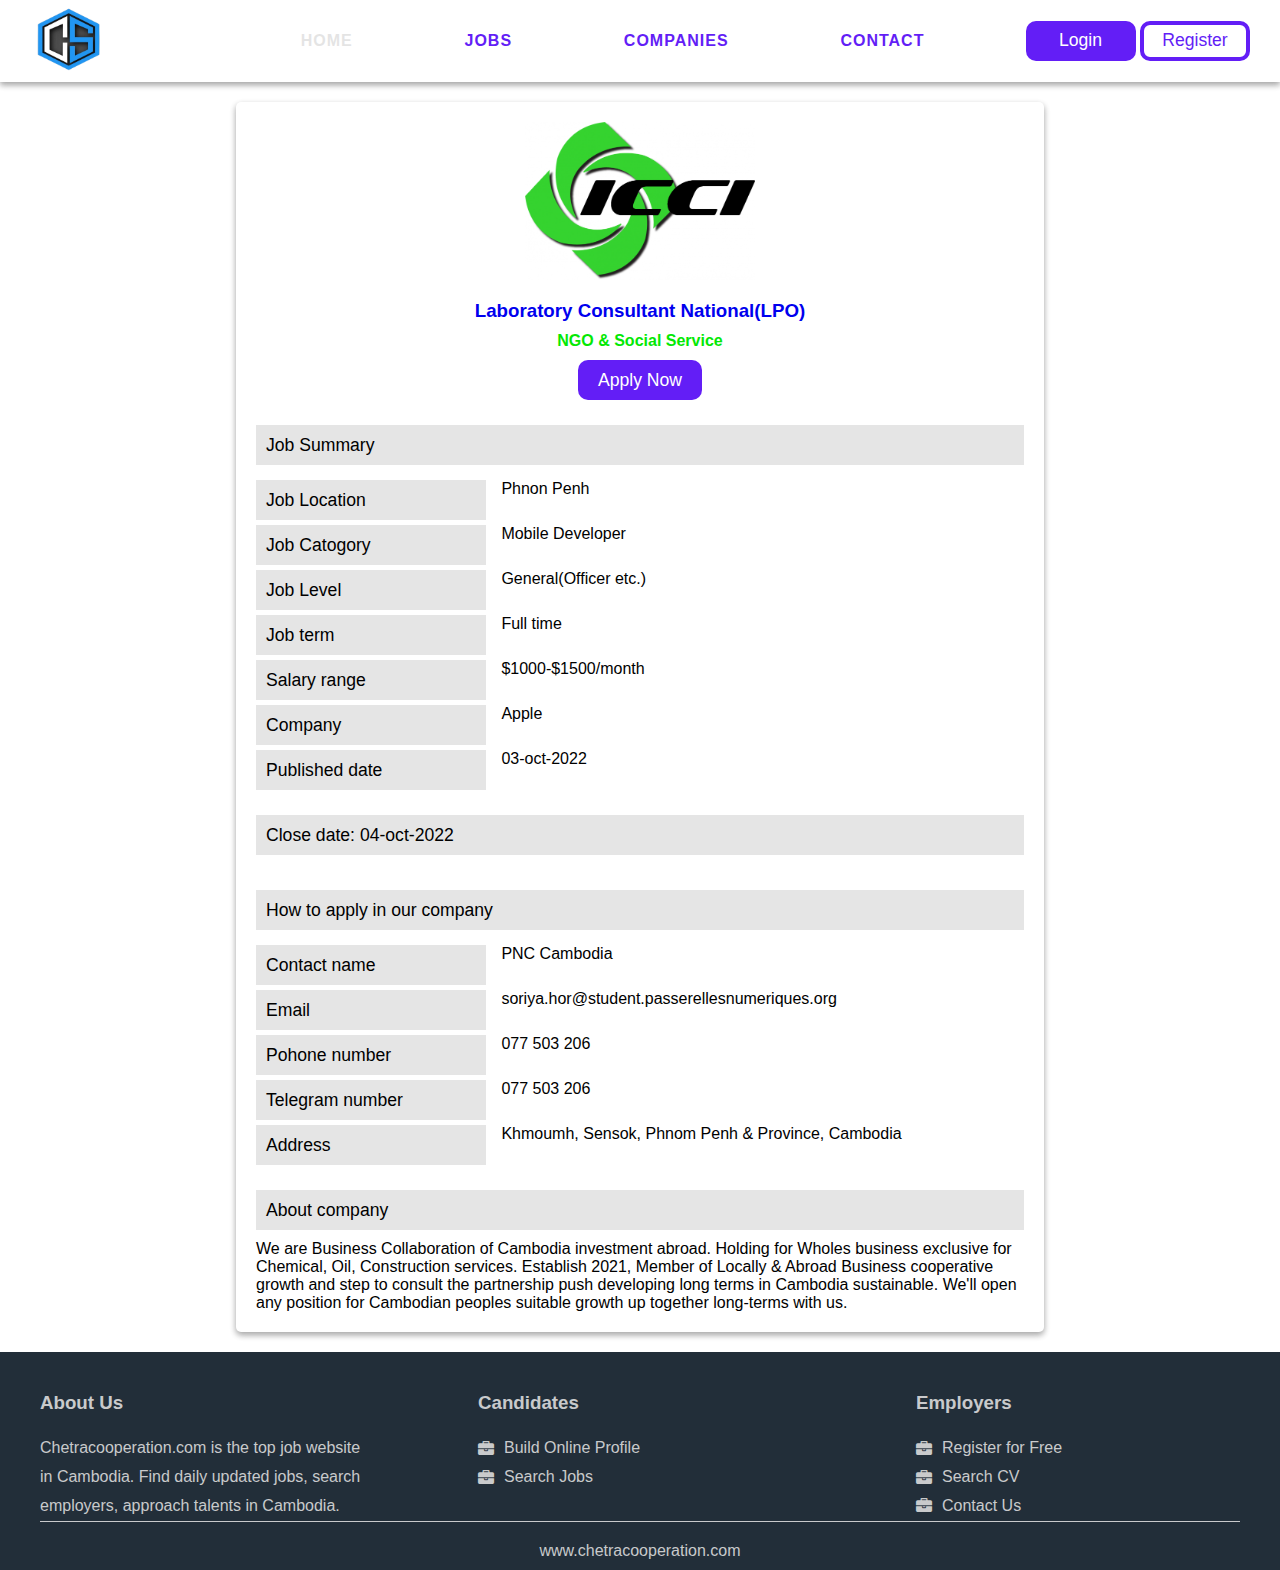
<file: Pages/Subpages/icci.html>
<!DOCTYPE html>
<html lang="en">

<head>
  <meta charset="UTF-8">
  <meta http-equiv="X-UA-Compatible" content="IE=edge">
  <meta name="viewport" content="width=device-width, initial-scale=1.0">
  <title>Laboratory Consultant National(LPO) | CHETRA Cooperation</title>
  <link rel = "icon" href = "../../image/logo.png" type = "image/x-icon">
  <link rel="stylesheet" href="../../css/main.min.css">
  <link rel="stylesheet" href="../../css/apply.min.css">
  <link rel="stylesheet" href="https://cdnjs.cloudflare.com/ajax/libs/font-awesome/4.7.0/css/font-awesome.min.css">
</head>

<body>

  <nav>
    <div class="logo">
      <a href="../../index.html"><img src="../../image/logo.png" alt=""></a>
    </div>
    <input type="checkbox" id="click">
    <label for="click" class="menu-bars">
      <i class="fa fa-bars"></i>
    </label>
    <ul>
      <li><a href="../../index.html" id="active">Home</a></li>
      <li><a href="../jobs.html">Jobs</a></li>
      <li><a href="../companies.html">Companies</a></li>
      <li><a href="../contact.html">Contact</a></li>
      <div class="btn-group">
        <a href="../signin.html"><button class="login">Login</button></a>
        <a href="../signup.html"><button class="register" id="not-active">Register</button></a>
      </div>
    </ul>
  </nav>

  <div class="container">
    <div class="card">
        <a href="../signup.html">
            <div class="card-logo">
              <img src="../../image/job/c1.png" alt="logo" width="30%">
            </div>
            <div class="card-title">
              <h3>Laboratory Consultant National(LPO)</h3>
              <p id="position">NGO & Social Service</p>
              <button>Apply Now</button>
            </div>
        </a>
        <div class="card-detail">
            <button class="btn">Job Summary</button>
            <div class="but">
                <button>Job Location</button>
                <p>Phnon Penh</p>
            </div>
            <div class="but">
                <button>Job Catogory</button>
                <p>Mobile Developer</p>
            </div>
            <div class="but">
                <button>Job Level</button>
                <p>General(Officer etc.)</p>
            </div>
            <div class="but">
                <button>Job term</button>
                <p>Full time</p>
            </div>
            <div class="but">
                <button>Salary range</button>
                <p>$1000-$1500/month</p>
            </div>
            <div class="but">
                <button>Company</button>
                <p>Apple</p>
            </div>
            <div class="but">
                <button>Published date</button>
                <p>03-oct-2022</p>
            </div>
            <button class="btn">Close date: 04-oct-2022</button>
            <button class="btn">How to apply in our company</button>
            <div class="but">
                <button>Contact name</button>
                <p>PNC Cambodia</p>
            </div>
            <div class="but">
                <button>Email</button>
                <p>soriya.hor@student.passerellesnumeriques.org</p>
            </div>
            <div class="but">
                <button>Pohone number</button>
                <p>077 503 206</p>
            </div>
            <div class="but">
                <button>Telegram number</button>
                <p>077 503 206</p>
            </div>
            <div class="but">
                <button>Address</button>
                <p>Khmoumh, Sensok, Phnom Penh & Province, Cambodia</p>
            </div>
            <button class="btn">About company</button>
            <p>We are Business Collaboration of Cambodia investment abroad. 
                Holding for Wholes business exclusive for Chemical, Oil, Construction services. 
                Establish 2021, Member of Locally & Abroad Business cooperative growth and step to consult the partnership push developing long terms in Cambodia sustainable.
                We'll open any position for Cambodian peoples suitable growth up together long-terms with us.</p>
        </div>
    </div>
  </div>

  <footer>
    <div class="footer-top">
      <div class="text-group">
        <div class="title-text">
          <h3>About Us</h3>
        </div>
        <div class="sub-text">
          <p>Chetracooperation.com is the top job website in Cambodia. Find daily updated jobs, search employers,
            approach talents in Cambodia.</p>
        </div>
      </div>
      <div class="text-group">
        <div class="title-text">
          <h3>Candidates</h3>
        </div>
        <div class="sub-text">
          <a href="../signin.html">
            <i class="fa fa-briefcase" aria-hidden="true"></i>
            <p>Build Online Profile</p>
          </a>
          <a href="../jobs.html">
            <i class="fa fa-briefcase" aria-hidden="true"></i>
            <p>Search Jobs</p>
          </a>
        </div>
      </div>
      <div class="text-group">
        <div class="title-text">
          <h3>Employers</h3>
        </div>
        <div class="sub-text">
          <a href="../signup.html">
            <i class="fa fa-briefcase" aria-hidden="true"></i>
            <p>Register for Free</p>
          </a>
          <a href="../signin.html">
            <i class="fa fa-briefcase" aria-hidden="true"></i>
            <p>Search CV</p>
          </a>
          <a href="../contact.html">
            <i class="fa fa-briefcase" aria-hidden="true"></i>
            <p>Contact Us</p>
          </a>
        </div>
      </div>
    </div>
    <p id="link">www.chetracooperation.com</p>
  </footer>
</body>

</html>
</file>
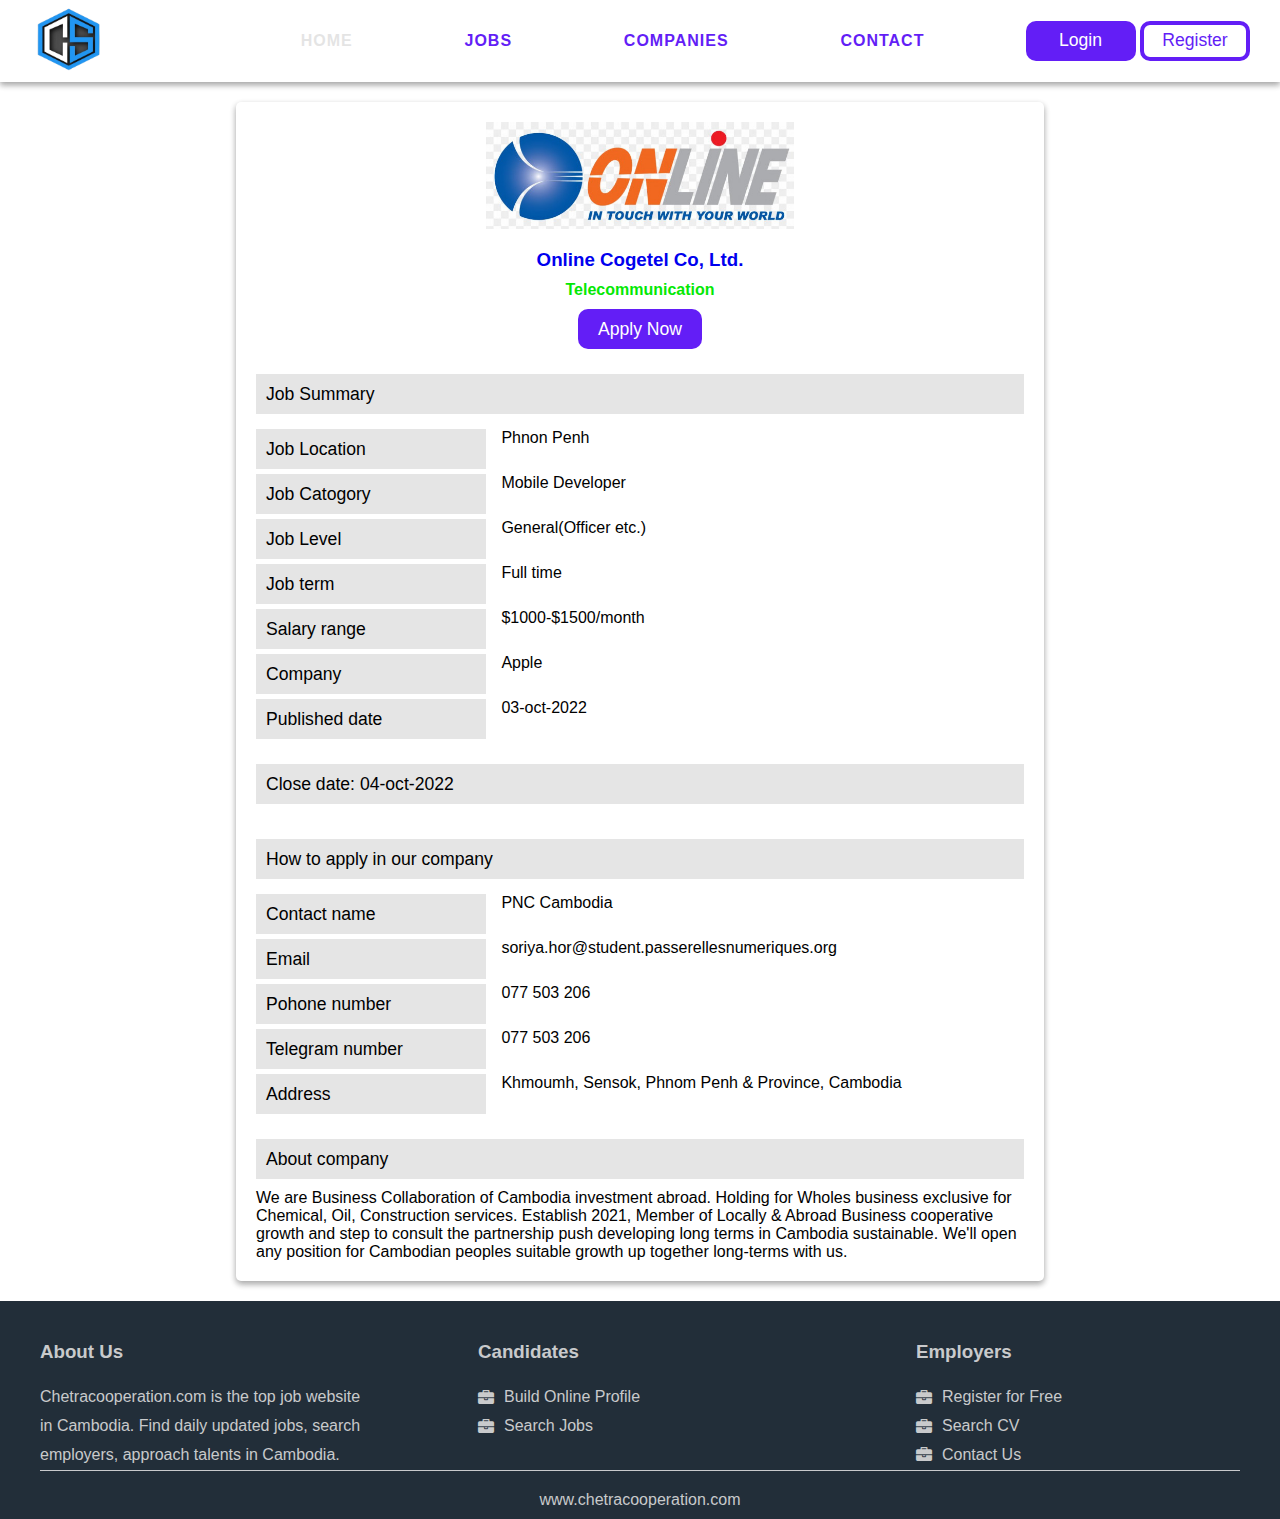
<file: Pages/Subpages/oneline.html>
<!DOCTYPE html>
<html lang="en">

<head>
  <meta charset="UTF-8">
  <meta http-equiv="X-UA-Compatible" content="IE=edge">
  <meta name="viewport" content="width=device-width, initial-scale=1.0">
  <title>Online Cogetel Co, Ltd. | CHETRA Cooperation</title>
  <link rel = "icon" href = "../../image/logo.png" type = "image/x-icon">
  <link rel="stylesheet" href="../../css/main.min.css">
  <link rel="stylesheet" href="../../css/apply.min.css">
  <link rel="stylesheet" href="https://cdnjs.cloudflare.com/ajax/libs/font-awesome/4.7.0/css/font-awesome.min.css">
</head>

<body>

  <nav>
    <div class="logo">
      <a href="../../index.html"><img src="../../image/logo.png" alt=""></a>
    </div>
    <input type="checkbox" id="click">
    <label for="click" class="menu-bars">
      <i class="fa fa-bars"></i>
    </label>
    <ul>
      <li><a href="../../index.html" id="active">Home</a></li>
      <li><a href="../jobs.html">Jobs</a></li>
      <li><a href="../companies.html">Companies</a></li>
      <li><a href="../contact.html">Contact</a></li>
      <div class="btn-group">
        <a href="../signin.html"><button class="login">Login</button></a>
        <a href="../signup.html"><button class="register" id="not-active">Register</button></a>
      </div>
    </ul>
  </nav>

  <div class="container">
    <div class="card">
        <a href="../signup.html">
            <div class="card-logo">
              <img src="../../image/job/c4.jpg" alt="logo" width="40%">
            </div>
            <div class="card-title">
              <h3>Online Cogetel Co, Ltd.</h3>
              <p id="position">Telecommunication</p>
              <button>Apply Now</button>
            </div>
        </a>
        <div class="card-detail">
            <button class="btn">Job Summary</button>
            <div class="but">
                <button>Job Location</button>
                <p>Phnon Penh</p>
            </div>
            <div class="but">
                <button>Job Catogory</button>
                <p>Mobile Developer</p>
            </div>
            <div class="but">
                <button>Job Level</button>
                <p>General(Officer etc.)</p>
            </div>
            <div class="but">
                <button>Job term</button>
                <p>Full time</p>
            </div>
            <div class="but">
                <button>Salary range</button>
                <p>$1000-$1500/month</p>
            </div>
            <div class="but">
                <button>Company</button>
                <p>Apple</p>
            </div>
            <div class="but">
                <button>Published date</button>
                <p>03-oct-2022</p>
            </div>
            <button class="btn">Close date: 04-oct-2022</button>
            <button class="btn">How to apply in our company</button>
            <div class="but">
                <button>Contact name</button>
                <p>PNC Cambodia</p>
            </div>
            <div class="but">
                <button>Email</button>
                <p>soriya.hor@student.passerellesnumeriques.org</p>
            </div>
            <div class="but">
                <button>Pohone number</button>
                <p>077 503 206</p>
            </div>
            <div class="but">
                <button>Telegram number</button>
                <p>077 503 206</p>
            </div>
            <div class="but">
                <button>Address</button>
                <p>Khmoumh, Sensok, Phnom Penh & Province, Cambodia</p>
            </div>
            <button class="btn">About company</button>
            <p>We are Business Collaboration of Cambodia investment abroad. 
                Holding for Wholes business exclusive for Chemical, Oil, Construction services. 
                Establish 2021, Member of Locally & Abroad Business cooperative growth and step to consult the partnership push developing long terms in Cambodia sustainable.
                We'll open any position for Cambodian peoples suitable growth up together long-terms with us.</p>
        </div>
    </div>
  </div>

  <footer>
    <div class="footer-top">
      <div class="text-group">
        <div class="title-text">
          <h3>About Us</h3>
        </div>
        <div class="sub-text">
          <p>Chetracooperation.com is the top job website in Cambodia. Find daily updated jobs, search employers,
            approach talents in Cambodia.</p>
        </div>
      </div>
      <div class="text-group">
        <div class="title-text">
          <h3>Candidates</h3>
        </div>
        <div class="sub-text">
          <a href="../signin.html">
            <i class="fa fa-briefcase" aria-hidden="true"></i>
            <p>Build Online Profile</p>
          </a>
          <a href="../jobs.html">
            <i class="fa fa-briefcase" aria-hidden="true"></i>
            <p>Search Jobs</p>
          </a>
        </div>
      </div>
      <div class="text-group">
        <div class="title-text">
          <h3>Employers</h3>
        </div>
        <div class="sub-text">
          <a href="../signup.html">
            <i class="fa fa-briefcase" aria-hidden="true"></i>
            <p>Register for Free</p>
          </a>
          <a href="../signin.html">
            <i class="fa fa-briefcase" aria-hidden="true"></i>
            <p>Search CV</p>
          </a>
          <a href="../contact.html">
            <i class="fa fa-briefcase" aria-hidden="true"></i>
            <p>Contact Us</p>
          </a>
        </div>
      </div>
    </div>
    <p id="link">www.chetracooperation.com</p>
  </footer>
</body>

</html>
</file>
<file: css/main.min.css>
button{height:40px;width:50%;font-size:1.1rem;border:none;border-radius:10px;background:#631ef6;color:#fff}button:hover{color:rgba(225,225,225,.8745098039) !important;cursor:pointer}nav{background:#fff;display:flex;align-items:center;gap:10px;padding:5px 30px 5px 30px;justify-content:space-between;box-shadow:rgba(0,0,0,.16) 0px 3px 6px,rgba(0,0,0,.23) 0px 3px 6px}nav .logo{flex:.5}nav .logo img{width:80px}nav #click{display:none}nav .fa-bars{color:#631ef6;font-size:2rem;cursor:pointer;display:none}nav ul{display:flex;list-style:none;flex:2;justify-content:space-between;align-items:center}nav ul a button{width:110px}nav ul a #not-active{background:none;border:4px solid #631ef6;color:#631ef6}@media screen and (max-width: 830px){nav ul a button{width:75px}}nav ul li{margin:0 .7px}nav ul li a{color:#631ef6;letter-spacing:1px;font-size:1rem;padding:8px 10px;text-transform:uppercase;font-weight:bold;text-decoration:none}nav ul li:hover::after{width:100%}nav ul li a:hover,nav ul #active,nav ul .contain-fluid .row .text-center h2:hover{color:rgba(225,225,225,.8745098039)}nav .nav-right{display:flex;justify-content:flex-end;gap:15px;flex:1}@media screen and (max-width: 420px){body{height:auto;margin:0;padding:0}html{font-size:82%}nav{padding:1rem 1.4rem;position:-webkit-sticky;position:sticky;top:0}nav .logo img{width:4rem;height:4rem}nav ul{position:fixed;right:-100%;top:64px;width:100%;display:block;height:auto;background:#c7c6c6;text-align:left;transition:all 1s ease;padding:0}nav ul #active{color:#631ef6}nav ul .btn-group{margin-left:25px;padding-bottom:15px}nav ul li{margin:.8rem 2rem}nav ul li a{display:block;padding:8px 0px;color:#fff}nav ul:hover{transform:none}nav ul:hover::after{width:0}nav .menu-bars .fa-bars{display:block}nav #click:checked~ul{right:0%}nav #click:checked~.menu-bars i::before{content:""}}.container{height:85vh;padding:10px 30px}footer{height:auto;background:#222e39;font-family:Roboto,Hanuman,Helvetica Neue,HelveticaNeue,Helvetica,Arial,sans-serif;color:rgba(225,225,225,.8745098039);padding-bottom:10px}footer .footer-top{display:flex;justify-content:space-between;height:80%;margin:0px 40px;border-bottom:1px solid rgba(225,225,225,.8745098039)}footer .footer-top .text-group{flex-basis:27%;margin-top:40px}footer .footer-top .text-group .sub-text{margin-top:20px}footer .footer-top .text-group .sub-text p{line-height:1.8rem}footer .footer-top .text-group .sub-text a{color:rgba(225,225,225,.8745098039);display:flex;align-items:center;text-decoration:none}footer .footer-top .text-group .sub-text a p{margin-left:10px}footer .footer-top .text-group .sub-text a:hover{color:#fff}footer #link{text-align:center;margin-top:20px}@media screen and (max-width: 420px){footer .footer-top{display:grid;grid-template-columns:1fr}}*{margin:0;padding:0;font-family:sans-serif}/*# sourceMappingURL=main.min.css.map */
</file>
<file: css/home.min.css>
.container{height:100vh;display:none;background-image:url(../image/home/bg.png);background-size:cover;display:flex}.container-title{width:50%;margin-left:40px;display:flex;flex-direction:column;justify-content:center}.container-title h1{font-size:3.5rem;color:#fff}.container-title .find-job{margin-top:50px}.container-title .find-job form{display:flex;height:50px}.container-title .find-job form input,.container-title .find-job form select{width:100%;outline:none;border:4px solid #631ef6;font-size:1.2rem;padding-left:10px}.container-title .find-job form input[type=search],.container-title .find-job form select[type=search]{border-radius:10px 0px 0px 10px;border-right:none}.container-title .find-job form select{width:80%}.container-title .find-job button{height:100%;border-radius:0px 10px 10px 0px}.container-title .find-job button a{text-decoration:none;color:#fff}@media screen and (max-width: 420px){.container-img,h1{display:none}.container-title{width:100%;margin:0}.container-title .find-job form{height:auto;flex-direction:column;padding:10px}.container-title .find-job form input,.container-title .find-job form select,.container-title .find-job form button{height:50px;width:100%;border-radius:10px;margin-top:20px}.container-title .find-job form input[type=search]{border-radius:10px;border-right:4px solid #631ef6}}/*# sourceMappingURL=home.min.css.map */
</file>
<file: css/job.min.css>
.card{flex:25%;height:auto;background:#fff;border-radius:5px;padding:20px;transition:.3s}.card a{height:100%;display:flex;align-items:center;text-decoration:none}.card a .card-logo{height:100px;width:100px;border-radius:5px;display:flex;justify-content:center;align-items:center;background:#fff;box-shadow:rgba(50,50,93,.25) 0px 6px 12px -2px,rgba(0,0,0,.3) 0px 3px 7px -3px}.card a .card-logo img{width:90px}.card a .card-title{width:70%;margin-left:15px}.card a .card-title h3{margin-bottom:10px}.card a .card-title #position{color:#04e804;font-weight:bold}.card:hover{transform:scale(1.03);box-shadow:rgba(0,0,0,.16) 0px 3px 6px,rgba(0,0,0,.23) 0px 3px 6px;cursor:pointer}.container{height:auto;background:rgba(225,225,225,.8745098039)}.container .job-header{padding:10px 30px;display:flex;align-items:center;justify-content:space-between}.container .job-header .search-lst{background:#fff;border:3px solid #631ef6;border-radius:10px}.container .job-header .search-lst input{height:35px;width:215px;outline:none;border:3px solid #631ef6;font-size:1.1rem;padding-left:10px;border-radius:10px}.container .job-header .search-lst input{border:none}@media screen and (max-width: 420px){.container .job-header .search-lst input{width:150px}}.container .job-header .search-lst i{margin-right:5px}.container .job-header .search-lst i:hover{cursor:pointer;color:rgba(225,225,225,.8745098039)}@media screen and (max-width: 420px){.container .job-header{padding:10px 8px}}.container .job-lst{width:95%;margin:auto;margin-top:20px;display:flex;flex-wrap:wrap;gap:20px}.container .nex-page{display:flex;justify-content:center}.container .nex-page .new{display:flex;gap:3px;margin:30px}.container .nex-page .new p,.container .nex-page .new i{width:40px;height:40px;background:#fff;display:flex;align-items:center;justify-content:center;border-radius:5px;font-size:1.1rem}.container .nex-page .new p:hover,.container .nex-page .new i:hover{background:#631ef6;color:#fff;cursor:pointer}@media screen and (max-width: 420px){.container .nex-page .new p,.container .nex-page .new i{width:25px;height:25px}}/*# sourceMappingURL=job.min.css.map */
</file>
<file: css/company.min.css>
.card{height:auto;flex-basis:20%;display:flex;flex-direction:column;align-items:center;justify-content:center}.card a{width:100%;display:flex;flex-direction:column;align-items:center}.card a .card-title{margin:0;margin-top:20px;text-align:center}@media screen and (max-width: 420px){.card{flex-basis:10% !important}}/*# sourceMappingURL=company.min.css.map */
</file>
<file: css/contact.min.css>
.container{height:auto;display:flex;justify-content:center;align-items:center;background:rgba(225,225,225,.8745098039)}.container .container-title{width:70%;padding:100px 0px}.container .container-title hr{margin:20px 0px 20px 0px}.container .container-title p,.container .container-title tel{font-size:1.1rem}.container .container-title .tel{margin-top:10px;display:flex}.container .container-title .tel .call{font-size:1.2rem}.container .container-title .tel p{margin-left:5px}@media screen and (max-width: 420px){.container .container-title{width:90%}}/*# sourceMappingURL=contact.min.css.map */
</file>
<file: css/login.min.css>
.cand{text-align:center;margin-top:50px;font-size:30px}.container{height:auto;background:rgba(225,225,225,.8745098039);display:flex;justify-content:center;align-items:center}.container .form{height:auto;flex-basis:40%;border-radius:10px;box-sizing:border-box;box-shadow:rgba(50,50,93,.25) 0px 6px 12px -2px,rgba(0,0,0,.3) 0px 3px 7px -3px;background:#fff;padding:25px 20px;margin:50px 0px}.container .form h2{text-align:center}.container .form .form-logo{display:flex;justify-content:center}.container .form .email input,.container .form .password input{height:35px;width:215px;outline:none;border:3px solid #631ef6;font-size:1.1rem;padding-left:10px;border-radius:10px}.container .form .email input,.container .form .password input{width:100%;height:45px;box-sizing:border-box;margin-top:20px}.container .form .check,.container .form .button,.container .form p{margin-top:20px}.container .form .button .btn{width:100%;display:flex;justify-content:center;align-items:center}.container .form p{text-align:center}.container .form p a{text-decoration:none;color:#04e804;font-weight:bold}.container .form p a:hover{color:#222e39}@media screen and (max-width: 830px){.container .form{flex-basis:60%}}@media screen and (max-width: 420px){.container .form{flex-basis:95%}}/*# sourceMappingURL=login.min.css.map */
</file>
<file: css/signup.min.css>
.cand{text-align:center;margin-top:50px;font-size:30px}.container{height:auto;display:flex;justify-content:center;background:rgba(225,225,225,.8745098039)}.container .form{height:auto;width:45%;padding:20px 30px;margin:30px 0px;background-color:#fff;box-shadow:rgba(50,50,93,.25) 0px 6px 12px -2px,rgba(0,0,0,.3) 0px 3px 7px -3px;border-radius:10px;box-sizing:border-box}.container .form .form-logo{display:flex;justify-content:center;margin-top:20px;margin-bottom:30px}.container .form h2{text-align:center}.container .form .contact-info,.container .form .sign-up,.container .form p{width:100%;margin-top:10px}.container .form .contact-info input,.container .form .sign-up input,.container .form p input{height:35px;width:215px;outline:none;border:3px solid #631ef6;font-size:1.1rem;padding-left:10px;border-radius:10px}.container .form .personal{width:100%;display:flex;gap:10px;margin-top:10px}.container .form .personal .first,.container .form .personal .last{width:50%}.container .form .personal .first input,.container .form .personal .last input{height:35px;width:215px;outline:none;border:3px solid #631ef6;font-size:1.1rem;padding-left:10px;border-radius:10px}.container .form .personal .first input,.container .form .personal .last input{height:40px;width:100%;box-sizing:border-box}.container .form .contact-info input{box-sizing:border-box;height:40px;width:100%}.container .form .contact-info button{width:100%}.container .form .contact-info button input[type=file]{color:rgba(0,0,0,0);opacity:0}.container .form .choose div{height:32px;border:4px solid #631ef6;border-radius:10px;display:flex;align-items:center}.container .form .choose div label{margin-left:8px;font-size:1.1rem;color:gray}.container .form .upload input{border:none;margin-top:5px}.container .form .check{margin-top:10px}.container .form .sign-up button{width:100%}.container .form p{text-align:center}.container .form p a{text-decoration:none;font-weight:bold;color:#04e804}.container .form p a:hover{color:#222e39}@media screen and (max-width: 830px){.container .form{flex-basis:60%}}@media screen and (max-width: 420px){.container .form{flex-basis:95%}}/*# sourceMappingURL=signup.min.css.map */
</file>
<file: css/apply.min.css>
.container{height:auto;padding:0}.container .card{width:60%;margin:auto;height:auto;background:#fff;border-radius:5px;padding:20px;margin-top:20px;margin-bottom:20px;box-shadow:rgba(0,0,0,.16) 0px 3px 6px,rgba(0,0,0,.23) 0px 3px 6px}.container .card .card-logo{display:flex;justify-content:center;align-items:center;margin-bottom:20px}.container .card a{text-decoration:none}.container .card a .card-title{text-align:center}.container .card a .card-title #position{color:#04e804;font-weight:bold}.container .card a .card-title button{width:auto;padding:0px 20px}.container .card a .card-title #position,.container .card a .card-title button{margin-top:10px}.container .card .card-detail button:hover{color:#000 !important;cursor:default}.container .card .card-detail .btn{border-radius:0px;margin-top:25px;margin-bottom:10px;text-align:start;background-color:rgba(225,225,225,.8745098039);color:#000;width:100%;padding-left:10px}.container .card .card-detail .but{margin-top:5px;display:flex}.container .card .card-detail .but button{text-align:start;border-radius:0px;width:30%;background:rgba(225,225,225,.8745098039);color:#000;padding-left:10px}.container .card .card-detail .but p{margin-left:15px}@media screen and (max-width: 420px){.container .card{width:90% !important}.container .but{flex-direction:column}.container .but button{width:50% !important}}@media screen and (max-width: 830px){.container .card{width:75%}}/*# sourceMappingURL=apply.min.css.map */
</file>
